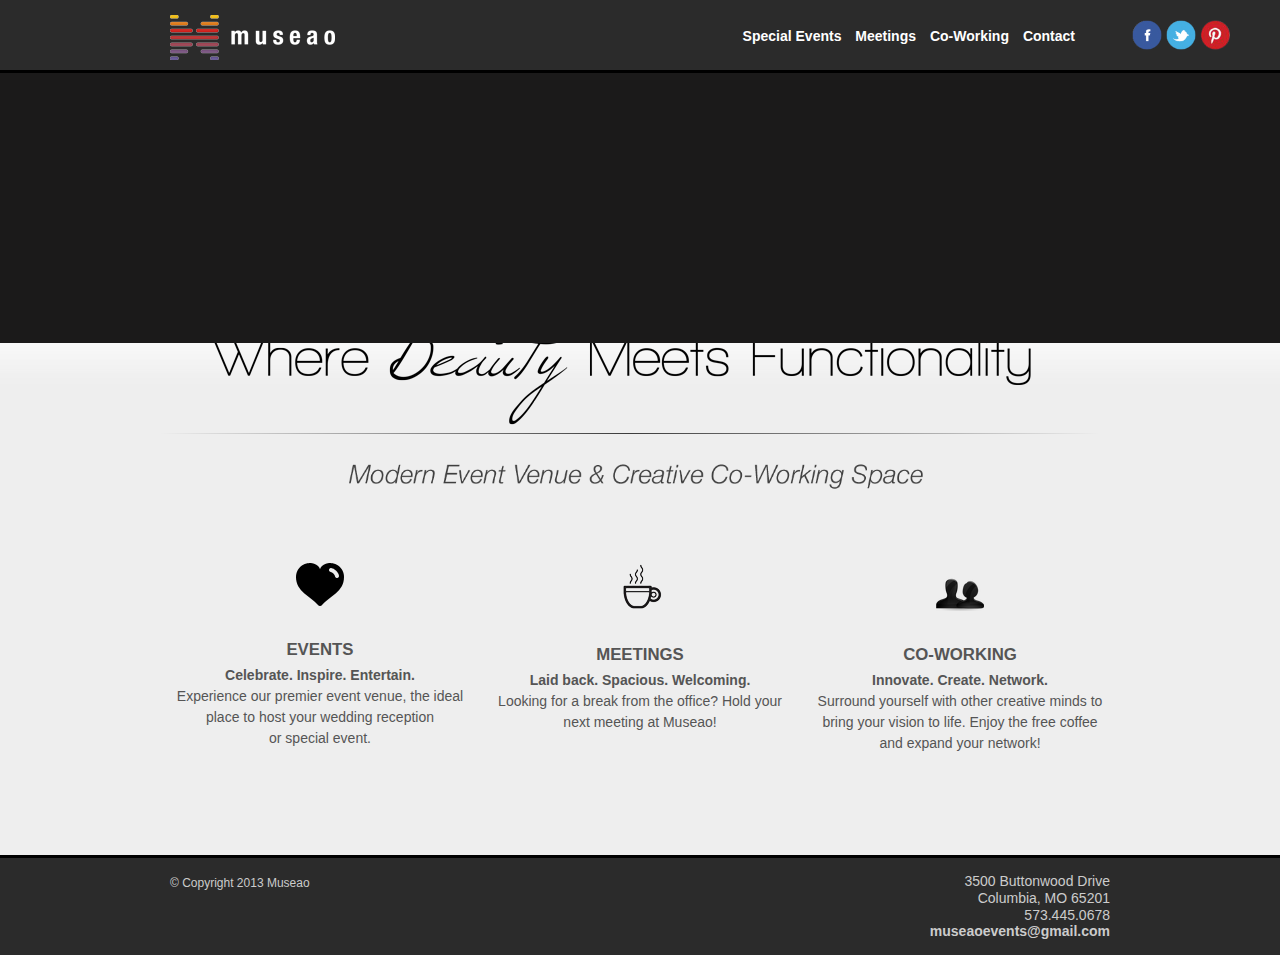
<file: index.html>
<!DOCTYPE html PUBLIC "-//W3C//DTD XHTML 1.0 Strict//EN" "http://www.w3.org/TR/xhtml1/DTD/xhtml1-strict.dtd">
<html xmlns="http://www.w3.org/1999/xhtml">
<head>
<meta http-equiv="Content-Type" content="text/html; charset=UTF-8" />
<meta content='width=device-width, initial-scale=1.0, maximum-scale=1.0, user-scalable=0' name='viewport'>

<title>Museao - Event Hosting - Columbia, MO - Creative Venue</title>
<meta name="description" content="With 30 ft. ceilings and 10,000 sq. ft. of glass, steel, and concrete, let this award winning building be the venue for your next event." />
<meta name="robots" content="noodp, noydir" />
<link href="assets/css/reset.css" rel="stylesheet" type="text/css" />
<link href="assets/css/960.css" rel="stylesheet" type="text/css" />
<link href="assets/css/main.css" rel="stylesheet" type="text/css" />
<link rel="icon" type="image/png" href="/images/museao-ico.png">
<script type="text/javascript" src="assets/js/jquery.js"></script>
<script type="text/javascript" src="assets/js/lightbox.js"></script>
<script type="text/javascript" src="assets/js/scroller.js"></script>
<script type="text/javascript" src="assets/js/usetypekit.js"></script>

<link href="assets/css/camera.css" rel="stylesheet" type="text/css" />
    <script type='text/javascript' src='assets/js/jquery.min.js'></script>
    <script type='text/javascript' src='assets/js/jquery.mobile.customized.min.js'></script>
    <script type='text/javascript' src='assets/js/jquery.easing.1.3.js'></script> 
    <script type='text/javascript' src='assets/js/camera.min.js'></script> 
    
<script type="text/javascript">try{Typekit.load();}catch(e){}</script>
<script type="text/javascript">

  var _gaq = _gaq || [];
  _gaq.push(['_setAccount', 'UA-20164022-4']);
  _gaq.push(['_trackPageview']);

  (function() {
    var ga = document.createElement('script'); ga.type = 'text/javascript'; ga.async = true;
    ga.src = ('https:' == document.location.protocol ? 'https://ssl' : 'http://www') + '.google-analytics.com/ga.js';
    var s = document.getElementsByTagName('script')[0]; s.parentNode.insertBefore(ga, s);
  })();

</script>

<script>
		jQuery(function(){
			
			jQuery('#camera_wrap').camera({
				height: '390px',
				navigationHover: true,
				thumbnails: false,
				pagination: true,
				fx: 'scrollHorz',
				time: 4000
			});


		});
</script>	
</head>

<body>
<div id="wrap">
	<div id="topbar">
	
		<div class="container_12 ">
		
			<div class="grid_6">
			
				<h1 class="museao logo"><a href="index.html">Museao</a></h1>
			
			</div><!-- end grid_6 -->
			
			<div class="grid_3">
			
				<!--<a href="location.php" class="button lightbox">Location</a>-->
			
			</div><!-- end grid_3 -->
			
			<div class="grid_3">
			
				<!--<a href="book.php" class="button lightbox">Plan Your Event</a>-->
			
			</div><!-- end grid_3 -->
			
			
			<div class="clear"></div>
		
		</div>
		<div class="navbar">
				<ul>
					<li><a href="special-events.html" class="smicon twitter">Special Events</a></li>
					<li><a href="meetings.html" class="smicon gplus">Meetings</a></li>
					<li><a href="co-working.html" class="smicon facebook">Co-Working</a></li>					
					<li><a href="contact.html" class="smicon rss">Contact</a></li>

					
					
				</ul>
			</div><!-- end of container_12 -->
		<div class="social_media">
				<ul>
					<li><a href="http://www.facebook.com/pages/Museao/209489849091624" class="smicon facebook" target="_blank"><img src="assets/imgs/colour/facebook.png"></a></li>
					<li><a href="https://twitter.com/Museao" class="smicon twitter" target="_blank"><img src="assets/imgs/colour/twitter.png"></a></li>
					<li><a href="http://pinterest.com/museao/" class="smicon gplus" target="_blank"><img src="assets/imgs/colour/pinterest.png"></a></li>
					
				</ul>
			</div>
	</div><!-- end of topbar -->
		<div id="seperator"></div>

	<div id="scroller">
	<div id="camera_wrap" class="camera_wrap">
	  <div data-src="images/museao_test.jpg"></div>
	  <div data-src="images/weddings_rotate1.jpg"></div>
	  <div data-src="images/home_rotate3.jpg"></div>
	  <div data-src="images/home_rotate4.jpg"></div>
	  <div data-src="images/home_rotate5.jpg"></div>

	</div>
	
	
	<!--
		<div class="container_12">
		
			<a href="images/img1.jpg" class="lightboxImg"><img src="images/img1_thumb.jpg" class="grid_4 scrollerImage" alt="Museao enables gorgeous natural lighting for any hosted event" /></a>
			
			<a href="images/img2.jpg" class="lightboxImg"><img src="images/img2_thumb.jpg" class="grid_4 scrollerImage" alt="Our cafe is large enough to seat about 30 guests!" /></a>
			
			<a href="images/img3.jpg" class="lightboxImg"><img src="images/img3_thumb.jpg" class="grid_4 scrollerImage" alt="The Museao Maze is the most diverse space available for rent in Columbia" /></a>
			
			<div class="clear"></div>
		
		</div><!-- end of container_12 -->
	
	</div><!-- end of scroller -->
	
	<div id="primary">
	
		<div class="container_12">
		
			<div class="grid_12">
			
				<div class="headerupper">
				</div>
				<hr class="style-two" />
				<div class="headerlower">
				</div>
			</div><!-- end of grid_12 -->
			
			<div class="clear"></div>
			
			<a href="special-events.html">			
			<div class="grid_4 push15">
			
				<img src="images/weddings.png" style="height: 43px;" alt="Museao's Maze is huge making it the perfect venue for large events" />
				
				<h2>Events</h2>
				
				<p><strong>Celebrate. Inspire. Entertain.</strong></p><p>
Experience our premier event venue, the ideal place to host your wedding reception<br> or special event.  </p>
			
			</div><!-- end grid_4 -->
			<a href="meetings.html">
			<div class="grid_4 push15">
			
				<img src="images/mug.png" alt="Our cafe sits 30 guests in an unforgettable venue." />
				
				<h2>Meetings</h2>
				
				<p><strong>Laid back. Spacious. Welcoming.</strong></p><p> Looking for a break from the office?  Hold your next meeting at Museao! </p>
			
			</div><!-- end grid_4 -->
			<a href="co-working.html">
			<div class="grid_4 push15">
			
				<img src="images/co-working.png" alt="Museao's exterior is just as inspiring as indoors!" />
				
				<h2>Co-Working</h2>
				
				<p><strong>Innovate. Create. Network. </strong></p><p>Surround yourself with other creative minds to bring your vision to life.  Enjoy the free coffee and expand your network!</p>
			
			</div><!-- end grid_4 -->
			</a>
			
			</a>
		
			</a>
			<div class="clear"></div>
			
			<div class="grid_4">


			</div><!-- end grid_4 -->
			
			<div class="grid_4">


			</div><!-- end grid_4 -->
			
			<div class="grid_4">


			</div><!-- end grid_4 -->
			
			<div class="clear"></div>
		
		</div><!-- end of container_12 -->
	
	</div><!-- end of primary -->
	</div>
	<div id="seperator"></div>
	<div id="footer">
	
		<div class="container_12">
		
			<div class="grid_8">
							<p style="font-size: 12px;">
				&copy; Copyright 2013 Museao
				</p>
			</div><!-- end grid_8 -->
			
			<div class="grid_4">
			
				3500 Buttonwood Drive<br />
				Columbia, MO 65201<br />
				573.445.0678<br />
					<a href="mailto:museaoevents@gmail.com">museaoevents@gmail.com</a><br/>
		
			</div><!-- end grid_4 -->
			
			<div class="clear"></div>
		
		</div><!-- end container_12 -->
	
	</div><!-- end of footer -->
	
		<div id="overlay">
		
			<div class="content"></div>
		
		</div><!-- end of overlay -->

</body>
</html>
</file>
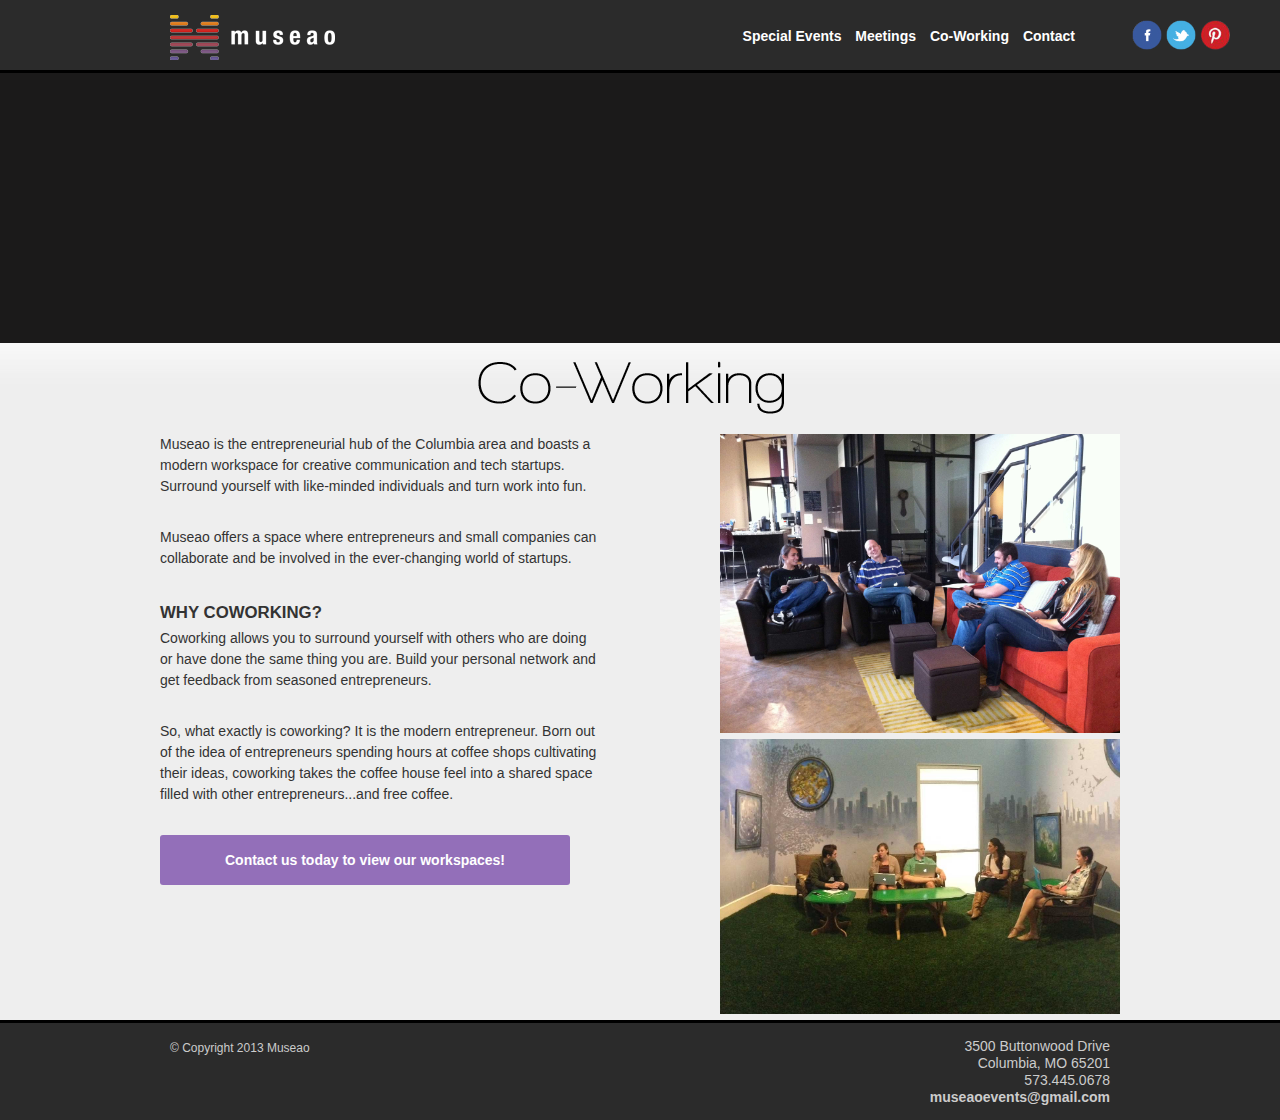
<file: co-working.html>
<!DOCTYPE html PUBLIC "-//W3C//DTD XHTML 1.0 Strict//EN" "http://www.w3.org/TR/xhtml1/DTD/xhtml1-strict.dtd">
<html xmlns="http://www.w3.org/1999/xhtml">
<head>
<meta http-equiv="Content-Type" content="text/html; charset=UTF-8" />
<meta content='width=device-width, initial-scale=1.0, maximum-scale=1.0, user-scalable=0' name='viewport'>
<title>Museao - Event Hosting - Columbia, MO - Co-Working</title>
<meta name="description" content="With 30 ft. ceilings and 10,000 sq. ft. of glass, steel, and concrete, let this award winning building be the venue for your next event." />
<meta name="robots" content="noodp, noydir" />
<link rel="icon" type="image/png" href="/images/museao-ico.png">

<link href="assets/css/reset.css" rel="stylesheet" type="text/css" />
<link href="assets/css/960.css" rel="stylesheet" type="text/css" />
<link href="assets/css/main.css" rel="stylesheet" type="text/css" />
<link href="assets/css/camera.css" rel="stylesheet" type="text/css" />
<link href='http://fonts.googleapis.com/css?family=Raleway+Dots' rel='stylesheet' type='text/css'>
<link rel="stylesheet" href="assets/css/lightbox2.css" type="text/css" media="screen" />
<script src="assets/js/jquery-1.7.2.min.js"></script>
<script type="text/javascript" src="assets/js/scroller.js"></script>
<!--<script type="text/javascript" src="http://use.typekit.com/ndp1mfg.js"></script>-->
<script type="text/javascript" src="assets/js/usetypekit.js"></script>
<script type='text/javascript' src='assets/js/jquery.min.js'></script>
<script type='text/javascript' src='assets/js/jquery.mobile.customized.min.js'></script>
<script type='text/javascript' src='assets/js/jquery.easing.1.3.js'></script> 
<script type='text/javascript' src='assets/js/camera.min.js'></script>     
<script src="assets/js/lightbox2.js"></script>
<script type="text/javascript">try{Typekit.load();}catch(e){}</script>
<script type="text/javascript">

  var _gaq = _gaq || [];
  _gaq.push(['_setAccount', 'UA-20164022-4']);
  _gaq.push(['_trackPageview']);

  (function() {
    var ga = document.createElement('script'); ga.type = 'text/javascript'; ga.async = true;
    ga.src = ('https:' == document.location.protocol ? 'https://ssl' : 'http://www') + '.google-analytics.com/ga.js';
    var s = document.getElementsByTagName('script')[0]; s.parentNode.insertBefore(ga, s);
  })();

</script>

<script>
		/* Starts Camera Slider */
		jQuery(function(){
			jQuery('#camera_wrap').camera({
				height: '270px',
				navigationHover: true,
				thumbnails: false,
				pagination: true,
				fx: 'scrollHorz',
				time: 4000
			});
		});
</script>	
</head>
<body>
<div id="wrap">

	<div id="topbar">
	
		<div class="container_12">
		
			<div class="grid_6">
			
				<h1 class="museao"><a href="index.html">Museao</a></h1>
			
			</div><!-- end grid_6 -->
			
			<div class="grid_3">
			
				<!--<a href="location.php" class="button lightbox">Location</a>-->
			
			</div><!-- end grid_3 -->
			
			<div class="grid_3">
			
				<!--<a href="book.php" class="button lightbox">Plan Your Event</a>-->
			
			</div><!-- end grid_3 -->
			
			
			<div class="clear"></div>
		
		</div>
		<div class="navbar">
				<ul>
					<li><a href="special-events.html" class="smicon twitter">Special Events</a></li>
					<li><a href="meetings.html" class="smicon gplus">Meetings</a></li>
					<li><a href="co-working.html" class="smicon facebook">Co-Working</a></li>					
					<li><a href="contact.html" class="smicon rss">Contact</a></li>
				</ul>
			</div><!-- end of container_12 -->
		<div class="social_media">
				<ul>
					<li><a href="http://www.facebook.com/pages/Museao/209489849091624" class="smicon facebook" target="_blank"><img src="assets/imgs/colour/facebook.png"></a></li>
					<li><a target="_blank" href="https://twitter.com/Museao" class="smicon twitter" target="_blank"><img src="assets/imgs/colour/twitter.png"></a></li>
					<li><a href="http://pinterest.com/museao/" class="smicon gplus" target="_blank"><img src="assets/imgs/colour/pinterest.png"></a></li>
				</ul>
		</div>
	</div><!-- end of topbar -->
	<div id="seperator"></div>

	<div id="scroller">
		<div id="camera_wrap" class="camera_wrap">
		  <div data-src="images/cow_rotate1.jpg"></div>
		  <div data-src="images/cow_rotate2.jpg"></div>
		  <div data-src="images/cow_rotate3.jpg"></div>
		  <div data-src="images/cow_rotate4.jpg"></div>
		  <div data-src="images/cow_rotate5.jpg"></div>
	</div>
	
	</div><!-- end of scroller -->
	
	<div id="primary">
	
		<div class="container_12 co">
		
			<h1 style="font-family: 'Raleway Dots', cursive;" id="title" class="cow"></h1>
			<div id="content_side">
				<p>
				Museao is the entrepreneurial hub of the Columbia area and boasts a modern workspace for creative communication and tech startups.  Surround yourself with like-minded individuals and turn work into fun.
				</p><p>
				Museao offers a space where entrepreneurs and small companies can collaborate and be involved in the ever-changing world of startups.  
				</p>
				<h2>
				Why Coworking?
				</h2><p>
				Coworking allows you to surround yourself with others who are doing or have done the same thing you are.  Build your personal network and get feedback from seasoned entrepreneurs.
				</p>
				<p>
				So, what exactly is coworking?  It is the modern entrepreneur.  Born out of the idea of entrepreneurs spending hours at coffee shops cultivating their ideas, coworking takes the coffee house feel into a shared space filled with other entrepreneurs...and free coffee.  			</p>
				<p> <a href="contact.html" class="contact_button">Contact us today to view our workspaces!</a> </p>
			</div>
		
			<div id="pictures_side">
				<a href="images/cow_stag1.jpg" rel="lightbox[cow_stag]"><img src="images/cow_stag1.jpg"></a>
				<a href="images/cow_stag2.jpg" rel="lightbox[cow_stag]"><img src="images/cow_stag2.jpg"></a>
			</div>
	</div><!-- end of container_12 -->
	
	</div><!-- end of primary -->
</div>
	<div id="seperator" style="clear: both"></div>
	<div id="footer">
	
		<div class="container_12">
		
			<div class="grid_8">
				<p style="font-size: 12px;">
			&copy; Copyright 2013 Museao
				</p>
			</div><!-- end grid_8 -->
			
			<div class="grid_4">
			
					3500 Buttonwood Drive<br />
				Columbia, MO 65201<br />
				573.445.0678<br />
				<a href="mailto:museaoevents@gmail.com">museaoevents@gmail.com</a><br/>
			
			</div><!-- end grid_4 -->
			
			<div class="clear"></div>
		
		</div><!-- end container_12 -->
	
	</div><!-- end of footer -->
	
		
		<div id="overlay">
		
			<div class="content"></div>
		
		</div><!-- end of overlay -->

</body>
</html>
</file>
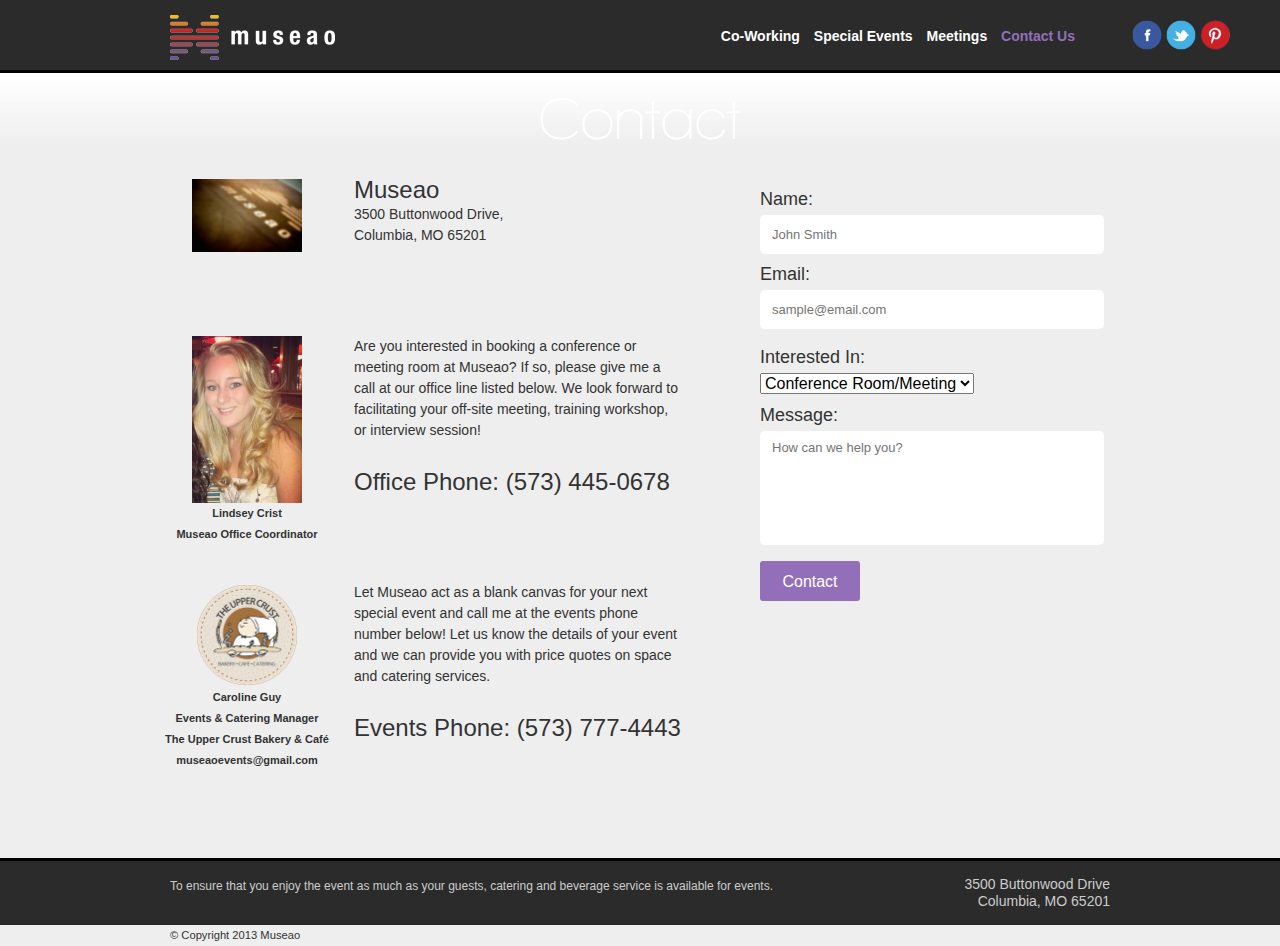
<file: contact-us.html>
<!DOCTYPE html PUBLIC "-//W3C//DTD XHTML 1.0 Strict//EN" "http://www.w3.org/TR/xhtml1/DTD/xhtml1-strict.dtd">
<html xmlns="http://www.w3.org/1999/xhtml">
<head>
<meta http-equiv="Content-Type" content="text/html; charset=UTF-8" />
<title>Museao - Event Hosting - Columbia, MO - Contact Us</title>
<meta name="description" content="With 30 ft. ceilings and 10,000 sq. ft. of glass, steel, and concrete, let this award winning building be the venue for your next event." />
<meta name="robots" content="noodp, noydir" />
<link rel="icon" type="image/png" href="/images/museao-ico.png">

<link href="assets/css/reset.css" rel="stylesheet" type="text/css" />
<link href="assets/css/960.css" rel="stylesheet" type="text/css" />
<link href="assets/css/main.css" rel="stylesheet" type="text/css" />
<link href='http://fonts.googleapis.com/css?family=Raleway+Dots' rel='stylesheet' type='text/css'>
<link rel="stylesheet" href="assets/css/lightbox2.css" type="text/css" media="screen" />
<script src="assets/js/jquery-1.7.2.min.js"></script>

<script type="text/javascript" src="assets/js/scroller.js"></script>
<!--<script type="text/javascript" src="http://use.typekit.com/ndp1mfg.js"></script>-->
<script type="text/javascript" src="assets/js/usetypekit.js"></script>

<link href="assets/css/camera.css" rel="stylesheet" type="text/css" />
    <script type='text/javascript' src='assets/js/jquery.js'></script>
    <script type='text/javascript' src='assets/js/jquery.validate.min.js'></script>

    <script type='text/javascript' src='assets/js/jquery.mobile.customized.min.js'></script>
    <script type='text/javascript' src='assets/js/jquery.easing.1.3.js'></script> 
    <script type='text/javascript' src='assets/js/camera.min.js'></script> 
    
    
   <script src="assets/js/lightbox2.js"></script>
 
<script type="text/javascript">try{Typekit.load();}catch(e){}</script>
<script type="text/javascript">

  var _gaq = _gaq || [];
  _gaq.push(['_setAccount', 'UA-20164022-4']);
  _gaq.push(['_trackPageview']);

  (function() {
    var ga = document.createElement('script'); ga.type = 'text/javascript'; ga.async = true;
    ga.src = ('https:' == document.location.protocol ? 'https://ssl' : 'http://www') + '.google-analytics.com/ga.js';
    var s = document.getElementsByTagName('script')[0]; s.parentNode.insertBefore(ga, s);
  })();

</script>


</head>
<body>

	<div id="topbar">
	
		<div class="container_12">
		
			<div class="grid_6">
			
				<h1 class="museao"><a href="index.html">Museao</a></h1>
			
			</div><!-- end grid_6 -->
			
			<div class="grid_3">
			
				<!--<a href="location.php" class="button lightbox">Location</a>-->
			
			</div><!-- end grid_3 -->
			
			<div class="grid_3">
			
				<!--<a href="book.php" class="button lightbox">Plan Your Event</a>-->
			
			</div><!-- end grid_3 -->
			
			
			<div class="clear"></div>
		
		</div>
		<div class="navbar">
				<ul>
					<li><a href="co-working.html" class="smicon facebook">Co-Working</a></li>
					<li><a href="special-events.html" class="smicon twitter">Special Events</a></li>
					<li><a href="meetings.html" class="smicon gplus">Meetings</a></li>
					<li><a href="contact-us.html" class="smicon rss" style="color: #936FB9">Contact Us</a></li>

					
					
				</ul>
			</div><!-- end of container_12 -->
		<div class="social_media">
				<ul>
					<li><a href="http://www.facebook.com/pages/Museao/209489849091624" class="smicon facebook" target="_blank"><img src="assets/imgs/colour/facebook.png"></a></li>
					<li><a href="https://twitter.com/Museao" class="smicon twitter" target="_blank"><img src="assets/imgs/colour/twitter.png"></a></li>
					<li><a href="http://pinterest.com/museao/" class="smicon gplus" target="_blank"><img src="assets/imgs/colour/pinterest.png"></a></li>
					
				</ul>
			</div>
	</div><!-- end of topbar -->
		<div id="seperator"></div>


	
	
	

	
	</div><!-- end of scroller -->
	
	<div id="primary">
	
		<div class="container_12 co">
		
			<h1 style="font-family: 'Raleway Dots', cursive;" id="title" class="contact"></h1>
			<div id="content_side" class="contact_us">
			
				<div class="staff_picture">
					<img src="images/contact-us-museao.jpg">
				</div>
				<div class="blurb">
					<p class="address contact_us"><span style="font-size: 24px;">Museao</span> </br>3500 Buttonwood Drive, </br>Columbia, MO 65201</p>			
				</div>
				<div class="staff_picture">
					<img class="lindsey" src="images/lc.jpg">
					<p style="font-weight: bold">
					Lindsey Crist</br>
					Museao Office Coordinator 
					</p>
				</div>
				<div class="blurb">
					<p>
					Are you interested in booking a conference or meeting room at Museao?  If so, please give me a call at our office line listed below.  We look forward to facilitating your off-site meeting, training workshop, or interview session! 
					</p>
					<p class="phone_number">
					Office Phone:  (573) 445-0678
				</div>
				<div class="staff_picture">
					<img class="" src="images/Upper_Crust_Logo_new.png">
					<p style="font-weight: bold">
					Caroline Guy</br>
					Events & Catering Manager</br>
					The Upper Crust Bakery & Café </br>
					museaoevents@gmail.com </br>
					</p>
				</div>
				<div class="blurb">
					<p>
						Let Museao act as a blank canvas for your next special event and call me at the events phone number below!  Let us know the details of your event and we can provide you with price quotes on space and catering services.
					</p>
					<p class="phone_number">
					Events Phone:  (573) 777-4443 </div>
					<!--<a href="/contact-us.html" class="contact_button">Contact us today to reserve your space!</a>-->
					</p>
				</div>
		
			<div id="pictures_side">
			
				<form id="contact_form" action="" method="POST">
					<div class="field">
						<label>Name:</label>
						<input id="name" name="name" type="text" class="input" placeholder="John Smith">
					</div>
					<div class="field">
						<label>Email:</label>
						<input id="email" name="email" type="email" class="input" placeholder="sample@email.com">
					</div>
					
					<div class="field">
						<label>Interested In:</label>
						<select id="interest" name="interest">
							<option selected="selected">Conference Room/Meeting</option>
							<option>Special Event</option>
							<option>Other</option>
						</select>
					</div>
					<div class="field">
						<label>Message:</label>
						<textarea id="message" name="message" class="input" placeholder="How can we help you?"></textarea>
					</div>
					<div class="field">
						<button class="contact_button">Contact</button>
					</div>
					<div id="error"></div>
				</form>
			
			
			<!--
				<iframe width="425" height="350" frameborder="0" scrolling="no" marginheight="0" marginwidth="0" src="https://maps.google.com/maps?f=q&amp;source=s_q&amp;hl=en&amp;geocode=&amp;q=Museao,+3500+Buttonwood+Drive,+Columbia,+MO&amp;aq=0&amp;oq=Museao+3500+Buttonwood+Driv&amp;sll=38.914478,-92.331076&amp;sspn=0.042608,0.090895&amp;ie=UTF8&amp;hq=Museao,&amp;hnear=3500+Buttonwood+Dr,+Columbia,+Missouri+65201&amp;t=m&amp;ll=38.913421,-92.33089&amp;spn=0.006295,0.006295&amp;output=embed"></iframe><br /><small><a href="https://maps.google.com/maps?f=q&amp;source=embed&amp;hl=en&amp;geocode=&amp;q=Museao,+3500+Buttonwood+Drive,+Columbia,+MO&amp;aq=0&amp;oq=Museao+3500+Buttonwood+Driv&amp;sll=38.914478,-92.331076&amp;sspn=0.042608,0.090895&amp;ie=UTF8&amp;hq=Museao,&amp;hnear=3500+Buttonwood+Dr,+Columbia,+Missouri+65201&amp;t=m&amp;ll=38.913421,-92.33089&amp;spn=0.006295,0.006295" style="color:#555555;text-align:left">View Larger Map</a></small>
				
				-->
			</div>
	</div><!-- end of container_12 -->
	
	</div><!-- end of primary -->
	<div id="seperator" style="clear: both"></div>
	<div id="footer">
	
		<div class="container_12">
		
			<div class="grid_8">
				<p style="font-size: 12px;">
				To ensure that you enjoy the event as much as your guests, catering and beverage service is available for events.
				</p>
			</div><!-- end grid_8 -->
			
			<div class="grid_4">
			
				3500 Buttonwood Drive<br />
				Columbia, MO 65201<br />
			
			</div><!-- end grid_4 -->
			
			<div class="clear"></div>
		
		</div><!-- end container_12 -->
	
	</div><!-- end of footer -->
	
	<div id="postFooter" class="container_12">
	
		<div class="grid_8">
		
			&copy; Copyright 2013 Museao
		
		</div><!-- end grid_8 -->
		
		<div class="grid_4">
		
			<!-- Facebook / Twitter / <a href="#" class="scroll">Scroll</a> -->
		
		</div><!-- end grid_4 -->
		
		<div class="clear"></div>
	
	</div><!-- end #postFooter -->
	
		<div id="overlay">
		
			<div class="content"></div>
		
		</div><!-- end of overlay -->



<script type='text/javascript'>


$("#contact_form").validate({
    rules: {
        name: {
            required: true,
        },
        email: {
            required: true,
            email: true,
        }

    },
    submitHandler: function (form) {

        $("#error").empty();
         $("#error").hide();
       
        var name = $('#name').val();
        var email = $('#email').val();
        var interest = $('#interest').val();
        var message = $('#message').val();



        var data = {
            name: name,
            email: email,
            interest: interest,
            message: message

        };
         ///ajax here::::
        $.ajax({
            type: "POST",
            url: "mail.php",
            data: data,
            success: function (res) {
                if (res == true) {
					$('#name').val('');
					$('#email').val('');
					$('#message').val('');
					
                     $("#error").append('Thanks! We will get back to you shortly.').fadeIn().delay(2000).fadeOut();


                } else {
                	
                    $("#error").append(res).fadeIn().delay(2000).fadeOut();
                }

            }
        });
    }
});

</script>

</body>
</html>
</file>
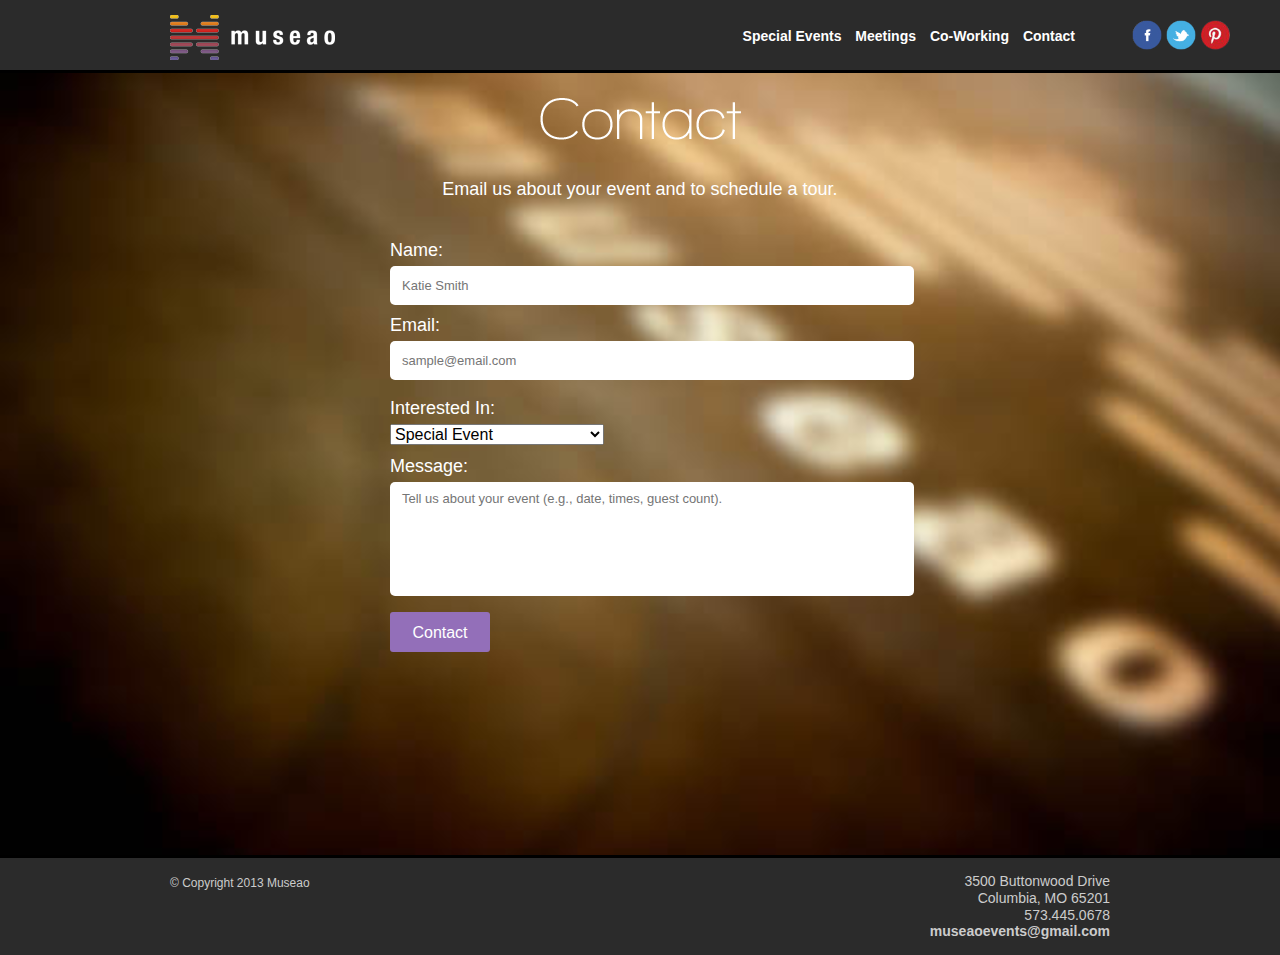
<file: contact.html>
<!DOCTYPE html PUBLIC "-//W3C//DTD XHTML 1.0 Strict//EN" "http://www.w3.org/TR/xhtml1/DTD/xhtml1-strict.dtd">
<html xmlns="http://www.w3.org/1999/xhtml">
<head>
<meta http-equiv="Content-Type" content="text/html; charset=UTF-8" />
<meta content='width=device-width, initial-scale=1.0, maximum-scale=1.0, user-scalable=0' name='viewport'>
<title>Museao - Event Hosting - Columbia, MO - Contact</title>
<meta name="description" content="With 30 ft. ceilings and 10,000 sq. ft. of glass, steel, and concrete, let this award winning building be the venue for your next event." />
<meta name="robots" content="noodp, noydir" />
<link rel="icon" type="image/png" href="/images/museao-ico.png">

<link href="assets/css/reset.css" rel="stylesheet" type="text/css" />
<link href="assets/css/960.css" rel="stylesheet" type="text/css" />
<link href="assets/css/main.css" rel="stylesheet" type="text/css" />
<link href='http://fonts.googleapis.com/css?family=Raleway+Dots' rel='stylesheet' type='text/css'>
<link rel="stylesheet" href="assets/css/lightbox2.css" type="text/css" media="screen" />
<script src="assets/js/jquery-1.7.2.min.js"></script>

<script type="text/javascript" src="assets/js/scroller.js"></script>
<!--<script type="text/javascript" src="http://use.typekit.com/ndp1mfg.js"></script>-->
<script type="text/javascript" src="assets/js/usetypekit.js"></script>

<link href="assets/css/camera.css" rel="stylesheet" type="text/css" />
    <script type='text/javascript' src='assets/js/jquery.js'></script>
    <script type='text/javascript' src='assets/js/jquery.validate.min.js'></script>

    <script type='text/javascript' src='assets/js/jquery.mobile.customized.min.js'></script>
    <script type='text/javascript' src='assets/js/jquery.easing.1.3.js'></script> 
    <script type='text/javascript' src='assets/js/camera.min.js'></script> 
    
    
   <script src="assets/js/lightbox2.js"></script>
 
<script type="text/javascript">try{Typekit.load();}catch(e){}</script>
<script type="text/javascript">

  var _gaq = _gaq || [];
  _gaq.push(['_setAccount', 'UA-20164022-4']);
  _gaq.push(['_trackPageview']);

  (function() {
    var ga = document.createElement('script'); ga.type = 'text/javascript'; ga.async = true;
    ga.src = ('https:' == document.location.protocol ? 'https://ssl' : 'http://www') + '.google-analytics.com/ga.js';
    var s = document.getElementsByTagName('script')[0]; s.parentNode.insertBefore(ga, s);
  })();

</script>


</head>
<body id="contact-us-body">
  <div id="wrap">
	<div id="topbar">
	
		<div class="container_12">
		
			<div class="grid_6">
			
				<h1 class="museao"><a href="index.html">Museao</a></h1>
			
			</div><!-- end grid_6 -->
			
			<div class="grid_3">
			
				<!--<a href="location.php" class="button lightbox">Location</a>-->
			
			</div><!-- end grid_3 -->
			
			<div class="grid_3">
			
				<!--<a href="book.php" class="button lightbox">Plan Your Event</a>-->
			
			</div><!-- end grid_3 -->
			
			
			<div class="clear"></div>
		
		</div>
		<div class="navbar">
				<ul>
					<li><a href="special-events.html" class="smicon twitter">Special Events</a></li>
					<li><a href="meetings.html" class="smicon gplus">Meetings</a></li>
					<li><a href="co-working.html" class="smicon facebook">Co-Working</a></li>					
					<li><a href="contact.html" class="smicon rss">Contact</a></li>

					
					
				</ul>
		</div>
		<div class="social_media">
				<ul>
					<li><a href="http://www.facebook.com/pages/Museao/209489849091624" class="smicon facebook" target="_blank"><img src="assets/imgs/colour/facebook.png"></a></li>
					<li><a href="https://twitter.com/Museao" class="smicon twitter" target="_blank"><img src="assets/imgs/colour/twitter.png"></a></li>
					<li><a href="http://pinterest.com/museao/" class="smicon gplus" target="_blank"><img src="assets/imgs/colour/pinterest.png"></a></li>
					
				</ul>
			</div>
	</div><!-- end of topbar -->
		<div id="seperator"></div>


	
	
	

	
	
	<div id="primary">
	
		<div class="container_12 co">
		
			<h1 style="font-family: 'Raleway Dots', cursive;" id="title" class="contact"></h1>
			<div id="form_wrapper" class="contact_us">
				<form id="contact_form" action="" method="POST">
							<p id="contact-leading">Email us about your event and to schedule a tour.</p>

					<div class="field">
						<label>Name:</label>
						<input id="name" name="name" type="text" class="input" placeholder="Katie Smith">
					</div>
					<div class="field">
						<label>Email:</label>
						<input id="email" name="email" type="email" class="input" placeholder="sample@email.com">
					</div>
					
					<div class="field">
						<label>Interested In:</label>
						<select id="interest" name="interest">
							<option selected="selected">Special Event</option>
 							<option >Conference Room/Meeting</option>
							<option>Other</option>
						</select>
					</div>
					<div class="field">
						<label>Message:</label>
						<textarea id="message" name="message" class="input" placeholder="Tell us about your event (e.g., date, times, guest count)."></textarea>
					</div>
					<div class="field">
						<button class="contact_button">Contact</button>
					</div>
					<div id="error"></div>
				</form>

			</div>
		
			<div id="pictures_side">
			
							
			
			<!--
				<iframe width="425" height="350" frameborder="0" scrolling="no" marginheight="0" marginwidth="0" src="https://maps.google.com/maps?f=q&amp;source=s_q&amp;hl=en&amp;geocode=&amp;q=Museao,+3500+Buttonwood+Drive,+Columbia,+MO&amp;aq=0&amp;oq=Museao+3500+Buttonwood+Driv&amp;sll=38.914478,-92.331076&amp;sspn=0.042608,0.090895&amp;ie=UTF8&amp;hq=Museao,&amp;hnear=3500+Buttonwood+Dr,+Columbia,+Missouri+65201&amp;t=m&amp;ll=38.913421,-92.33089&amp;spn=0.006295,0.006295&amp;output=embed"></iframe><br /><small><a href="https://maps.google.com/maps?f=q&amp;source=embed&amp;hl=en&amp;geocode=&amp;q=Museao,+3500+Buttonwood+Drive,+Columbia,+MO&amp;aq=0&amp;oq=Museao+3500+Buttonwood+Driv&amp;sll=38.914478,-92.331076&amp;sspn=0.042608,0.090895&amp;ie=UTF8&amp;hq=Museao,&amp;hnear=3500+Buttonwood+Dr,+Columbia,+Missouri+65201&amp;t=m&amp;ll=38.913421,-92.33089&amp;spn=0.006295,0.006295" style="color:#555555;text-align:left">View Larger Map</a></small>
				
				-->
			</div>
	</div><!-- end of container_12 -->
	
	</div><!-- end of primary -->
	</div>

	<div id="seperator" style="clear: both"></div>
	<div id="footer">
	
		<div class="container_12">
		
			<div class="grid_8">
				<p style="font-size: 12px;">
			&copy; Copyright 2013 Museao
				</p>
			</div><!-- end grid_8 -->
			
			<div class="grid_4">
			
					3500 Buttonwood Drive<br />
				Columbia, MO 65201<br />
				573.445.0678<br />
				<a href="mailto:museaoevents@gmail.com">museaoevents@gmail.com</a><br/>
			
			</div><!-- end grid_4 -->
			
			<div class="clear"></div>
		
		</div><!-- end container_12 -->
	
	</div><!-- end of footer -->
	
		<div id="overlay">
		
			<div class="content"></div>
		
		</div><!-- end of overlay -->



<script type='text/javascript'>


$("#contact_form").validate({
    rules: {
        name: {
            required: true,
        },
        email: {
            required: true,
            email: true,
        }

    },
    submitHandler: function (form) {

        $("#error").empty();
         $("#error").hide();
       
        var name = $('#name').val();
        var email = $('#email').val();
        var interest = $('#interest').val();
        var message = $('#message').val();



        var data = {
            name: name,
            email: email,
            interest: interest,
            message: message

        };
         ///ajax here::::
        $.ajax({
            type: "POST",
            url: "mail.php",
            data: data,
            success: function (res) {
                if (res == true) {
					$('#name').val('');
					$('#email').val('');
					$('#message').val('');
					
                     $("#error").append('Thanks! We will get back to you shortly.').fadeIn().delay(2000).fadeOut();


                } else {
                	
                    $("#error").append(res).fadeIn().delay(2000).fadeOut();
                }

            }
        });
    }
});

</script>

</body>
</html>
</file>
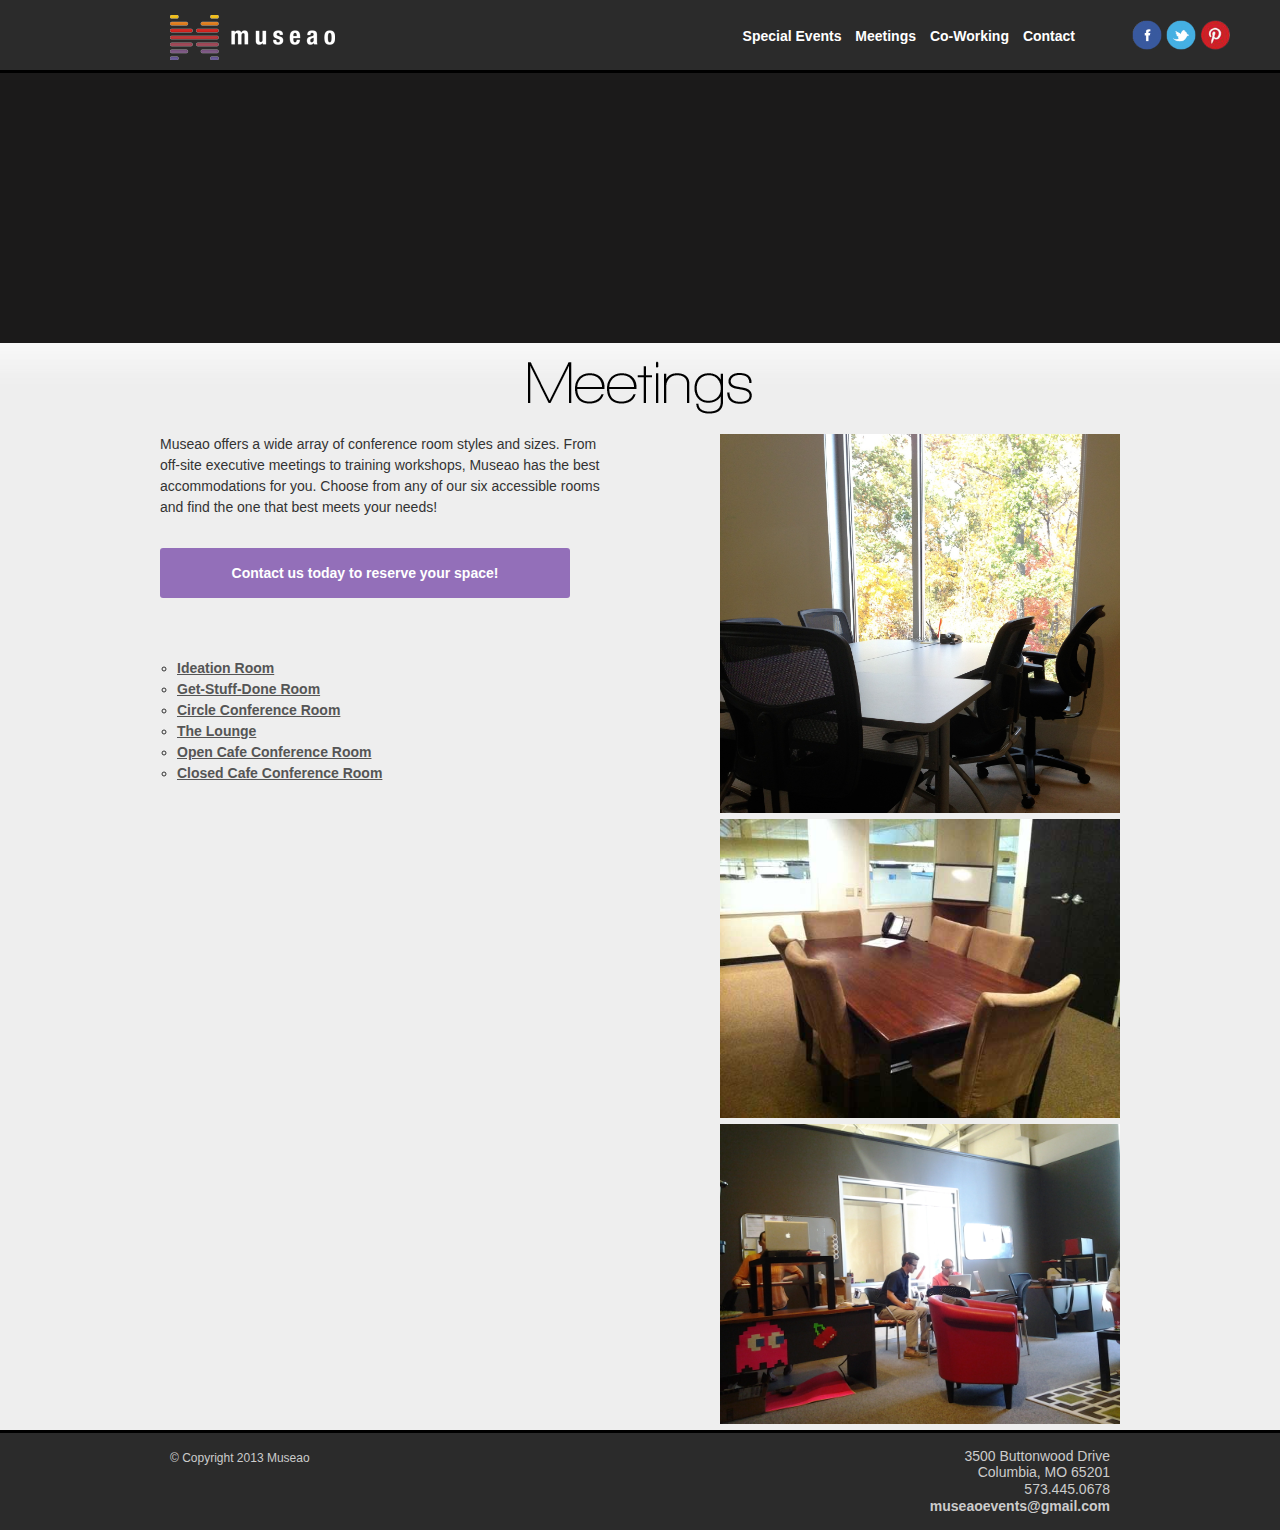
<file: meetings.html>
<!DOCTYPE html PUBLIC "-//W3C//DTD XHTML 1.0 Strict//EN" "http://www.w3.org/TR/xhtml1/DTD/xhtml1-strict.dtd">
<html xmlns="http://www.w3.org/1999/xhtml">
<head>
<meta http-equiv="Content-Type" content="text/html; charset=UTF-8" />
<meta content='width=device-width, initial-scale=1.0, maximum-scale=1.0, user-scalable=0' name='viewport'>
<title>Museao - Event Hosting - Columbia, MO - Meetings</title>
<meta name="description" content="With 30 ft. ceilings and 10,000 sq. ft. of glass, steel, and concrete, let this award winning building be the venue for your next event." />
<meta name="robots" content="noodp, noydir" />
<link rel="icon" type="image/png" href="/images/museao-ico.png">

<link href="assets/css/reset.css" rel="stylesheet" type="text/css" />
<link href="assets/css/960.css" rel="stylesheet" type="text/css" />
<link href="assets/css/main.css" rel="stylesheet" type="text/css" />
<link href='http://fonts.googleapis.com/css?family=Raleway+Dots' rel='stylesheet' type='text/css'>
<link rel="stylesheet" href="assets/css/lightbox2.css" type="text/css" media="screen" />
<script src="assets/js/jquery-1.7.2.min.js"></script>

<script type="text/javascript" src="assets/js/scroller.js"></script>
<!--<script type="text/javascript" src="http://use.typekit.com/ndp1mfg.js"></script>-->
<script type="text/javascript" src="assets/js/usetypekit.js"></script>

<link href="assets/css/camera.css" rel="stylesheet" type="text/css" />
    <script type='text/javascript' src='assets/js/jquery.min.js'></script>
    <script type='text/javascript' src='assets/js/jquery.mobile.customized.min.js'></script>
    <script type='text/javascript' src='assets/js/jquery.easing.1.3.js'></script> 
    <script type='text/javascript' src='assets/js/camera.min.js'></script> 
    
    
   <script src="assets/js/lightbox2.js"></script>
 
<script type="text/javascript">try{Typekit.load();}catch(e){}</script>
<script type="text/javascript">

  var _gaq = _gaq || [];
  _gaq.push(['_setAccount', 'UA-20164022-4']);
  _gaq.push(['_trackPageview']);

  (function() {
    var ga = document.createElement('script'); ga.type = 'text/javascript'; ga.async = true;
    ga.src = ('https:' == document.location.protocol ? 'https://ssl' : 'http://www') + '.google-analytics.com/ga.js';
    var s = document.getElementsByTagName('script')[0]; s.parentNode.insertBefore(ga, s);
  })();

</script>

<script>
		jQuery(function(){
			
			jQuery('#camera_wrap').camera({
				height: '270px',
				navigationHover: true,
				thumbnails: false,
				pagination: true,
				fx: 'scrollHorz', 
				time: 4000

			});


		});
</script>	
</head>
<body>
<div id="wrap">
	<div id="topbar">
	
		<div class="container_12">
		
			<div class="grid_6">
			
				<h1 class="museao"><a href="index.html">Museao</a></h1>
			
			</div><!-- end grid_6 -->
			
			<div class="grid_3">
			
				<!--<a href="location.php" class="button lightbox">Location</a>-->
			
			</div><!-- end grid_3 -->
			
			<div class="grid_3">
			
				<!--<a href="book.php" class="button lightbox">Plan Your Event</a>-->
			
			</div><!-- end grid_3 -->
			
			
			<div class="clear"></div>
		
		</div>
		<div class="navbar">
				<ul>
					<li><a href="special-events.html" class="smicon twitter">Special Events</a></li>
					<li><a href="meetings.html" class="smicon gplus">Meetings</a></li>
					<li><a href="co-working.html" class="smicon facebook">Co-Working</a></li>					
					<li><a href="contact.html" class="smicon rss">Contact</a></li>
				</ul>
			</div><!-- end of container_12 -->
			<div class="social_media">
				<ul>
					<li><a href="http://www.facebook.com/pages/Museao/209489849091624" class="smicon facebook" target="_blank"><img src="assets/imgs/colour/facebook.png"></a></li>
					<li><a href="https://twitter.com/Museao" class="smicon twitter" target="_blank"><img src="assets/imgs/colour/twitter.png"></a></li>
					<li><a href="http://pinterest.com/museao/" class="smicon gplus" target="_blank"><img src="assets/imgs/colour/pinterest.png"></a></li>
				</ul>
			</div>
	</div><!-- end of topbar -->
	<div id="seperator">
	</div>
	<div id="scroller">
		<div id="camera_wrap" class="camera_wrap">
		  <div data-src="images/meetings_rotate1.jpg"></div>
		  <div data-src="images/meetings_rotate2.jpg"></div>
		  <div data-src="images/Get Stuff Done Room_Link.jpg"></div>
		  <div data-src="images/meetings_rotate4.jpg"></div>
		  <div data-src="images/meetings_rotate5.jpg"></div>
		</div>
	</div><!-- end of scroller -->
	
	<div id="primary">
	
		<div class="container_12 co">
		
			<h1 style="font-family: 'Raleway Dots', cursive;" id="title" class="meetings"></h1>
			
			<div id="content_side">
				<p>
				Museao offers a wide array of conference room styles and sizes.  From off-site executive meetings to training workshops, Museao has the best accommodations for you.  Choose from any of our six accessible rooms and find the one that best meets your needs!  
				</p>
				<p> <a href="contact.html" class="contact_button">Contact us today to reserve your space!</a> </p>
				<p>
					<ul>
						<li><a href="images/IdeationRoom.jpg" rel="lightbox[specialevents]" title="Ideation Room">Ideation Room</a></li>
						<!--<li><a href="images/QuietRoom.jpg" rel="lightbox[specialevents]" title="Quiet Room">Quiet Room</a></li>-->
						<li><a href="images/Get-Stuff-Done-Room_Link.jpg" rel="lightbox[specialevents]" title="Get-Stuff-Done Room">Get-Stuff-Done Room</a></li>
						<li><a href="images/CircleConferenceRoom.jpg" rel="lightbox[specialevents]" title="Conference Room">Circle Conference Room</a></li>
						<li><a href="images/LibraryLounge.jpg" rel="lightbox[specialevents]" title="Library Lounge">The Lounge</a></li>
						<li><a href="images/OpenCafeConferenceRoom.jpg" rel="lightbox[specialevents]" title="Open Cafe Conference Room">Open Cafe Conference Room</a></li>
						<li><a href="images/ClosedCafeConferenceRoom.jpg" rel="lightbox[specialevents]" title="Closed Cafe Conference Room">Closed Cafe Conference Room</a></li>
					</ul>
				</p>
			</div>
		
			<div id="pictures_side">
				<a href="images/meetings_stag1.jpg" rel="lightbox[meetings_stag]"><img src="images/meetings_stag1.jpg"></a>
				<a href="images/IdeationRoom_Link.jpg" rel="lightbox[meetings_stag]"><img src="images/IdeationRoom.jpg"></a>
				<a href="images/MediaCross_Space.jpg" rel="lightbox[meetings_stag]"><img src="images/MediaCross_Space.jpg"></a>
			</div>
	</div><!-- end of container_12 -->
	
	</div><!-- end of primary -->
</div>
	<div id="seperator" style="clear: both"></div>
	<div id="footer">
	
		<div class="container_12">
		
			<div class="grid_8">
				<p style="font-size: 12px;">
			&copy; Copyright 2013 Museao
				</p>			
			</div><!-- end grid_8 -->
			
			<div class="grid_4">
			
					3500 Buttonwood Drive<br />
				Columbia, MO 65201<br />
				573.445.0678<br />
				<a href="mailto:museaoevents@gmail.com">museaoevents@gmail.com</a><br/>
			
			</div><!-- end grid_4 -->
			
			<div class="clear"></div>
		
		</div><!-- end container_12 -->
	
	</div><!-- end of footer -->
	

	
		<div id="overlay">
		
			<div class="content"></div>
		
		</div><!-- end of overlay -->

</body>
</html>
</file>
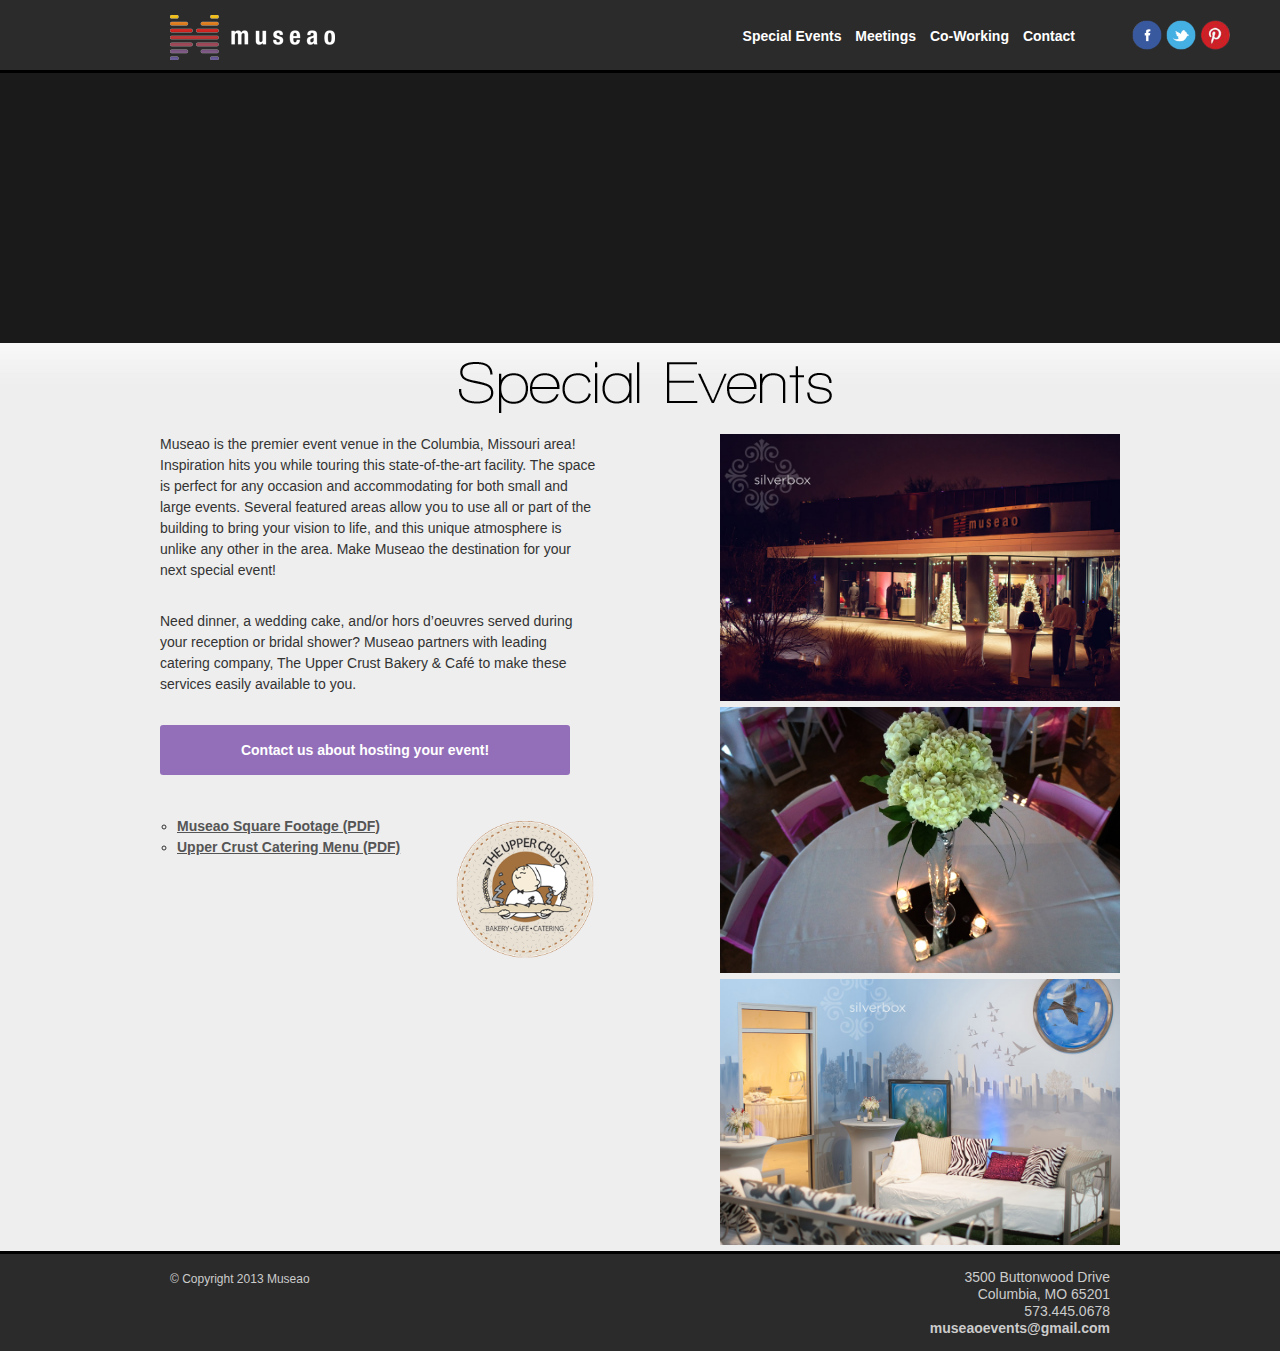
<file: special-events.html>
<!DOCTYPE html PUBLIC "-//W3C//DTD XHTML 1.0 Strict//EN" "http://www.w3.org/TR/xhtml1/DTD/xhtml1-strict.dtd">
<html xmlns="http://www.w3.org/1999/xhtml">
<head>
<meta http-equiv="Content-Type" content="text/html; charset=UTF-8" />
<meta content='width=device-width, initial-scale=1.0, maximum-scale=1.0, user-scalable=0' name='viewport'>
<title>Museao - Event Hosting - Columbia, MO - Special Events</title>
<meta name="description" content="With 30 ft. ceilings and 10,000 sq. ft. of glass, steel, and concrete, let this award winning building be the venue for your next event." />
<meta name="robots" content="noodp, noydir" />
<link rel="icon" type="image/png" href="/images/museao-ico.png">

<link href="assets/css/reset.css" rel="stylesheet" type="text/css" />
<link href="assets/css/960.css" rel="stylesheet" type="text/css" />
<link href="assets/css/main.css" rel="stylesheet" type="text/css" />
<link href='http://fonts.googleapis.com/css?family=Raleway+Dots' rel='stylesheet' type='text/css'>
<link rel="stylesheet" href="assets/css/lightbox2.css" type="text/css" media="screen" />
<script src="assets/js/jquery-1.7.2.min.js"></script>

<script type="text/javascript" src="assets/js/scroller.js"></script>
<!--<script type="text/javascript" src="http://use.typekit.com/ndp1mfg.js"></script>-->
<script type="text/javascript" src="assets/js/usetypekit.js"></script>

<link href="assets/css/camera.css" rel="stylesheet" type="text/css" />
    <script type='text/javascript' src='assets/js/jquery.min.js'></script>
    <script type='text/javascript' src='assets/js/jquery.mobile.customized.min.js'></script>
    <script type='text/javascript' src='assets/js/jquery.easing.1.3.js'></script> 
    <script type='text/javascript' src='assets/js/camera.min.js'></script> 
    
    
   <script src="assets/js/lightbox2.js"></script>
 
<script type="text/javascript">try{Typekit.load();}catch(e){}</script>
<script type="text/javascript">

  var _gaq = _gaq || [];
  _gaq.push(['_setAccount', 'UA-20164022-4']);
  _gaq.push(['_trackPageview']);

  (function() {
    var ga = document.createElement('script'); ga.type = 'text/javascript'; ga.async = true;
    ga.src = ('https:' == document.location.protocol ? 'https://ssl' : 'http://www') + '.google-analytics.com/ga.js';
    var s = document.getElementsByTagName('script')[0]; s.parentNode.insertBefore(ga, s);
  })();

</script>

<script>
		jQuery(function(){
			
			jQuery('#camera_wrap').camera({
				height: '270px',
				navigationHover: true,
				thumbnails: false,
				pagination: true,
				fx: 'scrollHorz',
				time: 4000
				

			});


		});
</script>	
</head>
<body>
<div id="wrap">
	<div id="topbar">
	
		<div class="container_12">
		
			<div class="grid_6">
			
				<h1 class="museao"><a href="index.html">Museao</a></h1>
			
			</div><!-- end grid_6 -->
			
			<div class="grid_3">
			
				<!--<a href="location.php" class="button lightbox">Location</a>-->
			
			</div><!-- end grid_3 -->
			
			<div class="grid_3">
			
				<!--<a href="book.php" class="button lightbox">Plan Your Event</a>-->
			
			</div><!-- end grid_3 -->
			
			
			<div class="clear"></div>
		
		</div>
		<div class="navbar">
				<ul>
					<li><a href="special-events.html" class="smicon twitter">Special Events</a></li>
					<li><a href="meetings.html" class="smicon gplus">Meetings</a></li>
					<li><a href="co-working.html" class="smicon facebook">Co-Working</a></li>					
					<li><a href="contact.html" class="smicon rss">Contact</a></li>

					
					
				</ul>
			</div><!-- end of container_12 -->
		<div class="social_media">
				<ul>
					<li><a href="http://www.facebook.com/pages/Museao/209489849091624" class="smicon facebook" target="_blank"><img src="assets/imgs/colour/facebook.png"></a></li>
					<li><a href="https://twitter.com/Museao" class="smicon twitter" target="_blank"><img src="assets/imgs/colour/twitter.png"></a></li>
					<li><a href="http://pinterest.com/museao/" class="smicon gplus" target="_blank"><img src="assets/imgs/colour/pinterest.png"></a></li>

					
				</ul>
			</div>
	</div><!-- end of topbar -->
	<div id="seperator"></div>

	<div id="scroller">
		<div id="camera_wrap" class="camera_wrap">
			<div data-src="images/Hall_123.jpg"></div>		
			<div data-src="images/weddings_rotate1.jpg"></div>
			<div data-src="images/weddings_rotate2.jpg"></div>
			<div data-src="images/weddings_rotate3.jpg"></div>
			<div data-src="images/Hall_431.jpg"></div>
		</div>
	</div><!-- end of scroller -->

	<div id="primary">

		<div class="container_12 co">
		
			<h1 style="font-family: 'Raleway Dots', cursive;" id="title" class="sp"></h1>

			<div id="content_side">
				
				<p>Museao is the premier event venue in the Columbia, Missouri area!  Inspiration hits you while touring this state-of-the-art facility.  The space is perfect for any occasion and accommodating for both small and large events.  Several featured areas allow you to use all or part of the building to bring your vision to life, and this unique atmosphere is unlike any other in the area.  Make Museao the destination for your next special event!</p>
								<div class="clearfix"></div>
				
				<p>Need dinner, a wedding cake, and/or hors d’oeuvres served during your reception or bridal shower?  Museao partners with leading catering company, The Upper Crust Bakery & Café to make these services easily available to you.</p>
								<div class="clearfix"></div>

				<p> <a href="contact.html" class="contact_button">Contact us about hosting your event!</a> </p>
				<div class="clearfix"></div>
					<ul style="margin-top: 11px;">
						<li><a href="assets/Museao-Square-Footage.pdf" target="_blank">Museao Square Footage (PDF)</a></li>
						<li><a href="assets/Catering_Menu.pdf" target="_blank">Upper Crust Catering Menu (PDF)	</a></li>
					</ul>
					<a href="http://www.theuppercrust.biz" target="_blank">
								<div class="clearfix"></div>

					<div id="upper_crust">
					</div>
					</a>
				
			
			</div>
			<div id="pictures_side">
			
				<a href="images/Hall_319.jpg" rel="lightbox[wedding_stag]"><img src="images/Hall_319.jpg"></a>			
				<a href="images/weddings_stag1.jpg" rel="lightbox[wedding_stag]"><img src="images/weddings_stag1.jpg"></a>
				<a href="images/Hall_127.jpg" rel="lightbox[wedding_stag]"><img src="images/Hall_127.jpg"></a>
				<!--<a href="images/Hall_321.jpg" rel="lightbox[wedding_stag]"><img src="images/Hall_321.jpg"></a>-->
				<!--<a href="images/weddings_stag2.jpg" rel="lightbox[wedding_stag]"><img src="images/weddings_stag2.jpg"></a>
				<a href="images/weddings_stag3.jpg" rel="lightbox[wedding_stag]"><img src="images/weddings_stag3.jpg"></a>-->
			</div>
	</div><!-- end of container_12 -->
	
	</div><!-- end of primary -->
</div>
	<div id="seperator" style="clear: both"></div>
	<div id="footer">
	
		<div class="container_12">
		
			<div class="grid_8">
				<p style="font-size: 12px;">			&copy; Copyright 2013 Museao
 </p>
			</div><!-- end grid_8 -->
			
			<div class="grid_4">
			
					3500 Buttonwood Drive<br />
				Columbia, MO 65201<br />
				573.445.0678<br />
				<a href="mailto:museaoevents@gmail.com">museaoevents@gmail.com</a><br/>
			
			</div><!-- end grid_4 -->
			
			<div class="clear"></div>
		
		</div><!-- end container_12 -->
	
	</div><!-- end of footer -->
	
	
		<div id="overlay">
		
			<div class="content"></div>
		
		</div><!-- end of overlay -->

</body>
</html>
</file>
<file: assets/css/960.css>
.container_12,.container_16{margin-left:auto;margin-right:auto;width:960px}.grid_1,.grid_2,.grid_3,.grid_4,.grid_5,.grid_6,.grid_7,.grid_8,.grid_9,.grid_10,.grid_11,.grid_12,.grid_13,.grid_14,.grid_15,.grid_16{display:inline;float:left;margin-left:10px;margin-right:10px}.push_1,.pull_1,.push_2,.pull_2,.push_3,.pull_3,.push_4,.pull_4,.push_5,.pull_5,.push_6,.pull_6,.push_7,.pull_7,.push_8,.pull_8,.push_9,.pull_9,.push_10,.pull_10,.push_11,.pull_11,.push_12,.pull_12,.push_13,.pull_13,.push_14,.pull_14,.push_15,.pull_15{position:relative}.container_12 .grid_3,.container_16 .grid_4{width:220px}.container_12 .grid_6,.container_16 .grid_8{width:460px}.container_12 .grid_9,.container_16 .grid_12{width:700px}.container_12 .grid_12,.container_16 .grid_16{width:940px}.alpha{margin-left:0}.omega{margin-right:0}.container_12 .grid_1{width:60px}.container_12 .grid_2{width:140px}.container_12 .grid_4{width:300px}.container_12 .grid_5{width:380px}.container_12 .grid_7{width:540px}.container_12 .grid_8{width:620px}.container_12 .grid_10{width:780px}.container_12 .grid_11{width:860px}.container_16 .grid_1{width:40px}.container_16 .grid_2{width:100px}.container_16 .grid_3{width:160px}.container_16 .grid_5{width:280px}.container_16 .grid_6{width:340px}.container_16 .grid_7{width:400px}.container_16 .grid_9{width:520px}.container_16 .grid_10{width:580px}.container_16 .grid_11{width:640px}.container_16 .grid_13{width:760px}.container_16 .grid_14{width:820px}.container_16 .grid_15{width:880px}.container_12 .prefix_3,.container_16 .prefix_4{padding-left:240px}.container_12 .prefix_6,.container_16 .prefix_8{padding-left:480px}.container_12 .prefix_9,.container_16 .prefix_12{padding-left:720px}.container_12 .prefix_1{padding-left:80px}.container_12 .prefix_2{padding-left:160px}.container_12 .prefix_4{padding-left:320px}.container_12 .prefix_5{padding-left:400px}.container_12 .prefix_7{padding-left:560px}.container_12 .prefix_8{padding-left:640px}.container_12 .prefix_10{padding-left:800px}.container_12 .prefix_11{padding-left:880px}.container_16 .prefix_1{padding-left:60px}.container_16 .prefix_2{padding-left:120px}.container_16 .prefix_3{padding-left:180px}.container_16 .prefix_5{padding-left:300px}.container_16 .prefix_6{padding-left:360px}.container_16 .prefix_7{padding-left:420px}.container_16 .prefix_9{padding-left:540px}.container_16 .prefix_10{padding-left:600px}.container_16 .prefix_11{padding-left:660px}.container_16 .prefix_13{padding-left:780px}.container_16 .prefix_14{padding-left:840px}.container_16 .prefix_15{padding-left:900px}.container_12 .suffix_3,.container_16 .suffix_4{padding-right:240px}.container_12 .suffix_6,.container_16 .suffix_8{padding-right:480px}.container_12 .suffix_9,.container_16 .suffix_12{padding-right:720px}.container_12 .suffix_1{padding-right:80px}.container_12 .suffix_2{padding-right:160px}.container_12 .suffix_4{padding-right:320px}.container_12 .suffix_5{padding-right:400px}.container_12 .suffix_7{padding-right:560px}.container_12 .suffix_8{padding-right:640px}.container_12 .suffix_10{padding-right:800px}.container_12 .suffix_11{padding-right:880px}.container_16 .suffix_1{padding-right:60px}.container_16 .suffix_2{padding-right:120px}.container_16 .suffix_3{padding-right:180px}.container_16 .suffix_5{padding-right:300px}.container_16 .suffix_6{padding-right:360px}.container_16 .suffix_7{padding-right:420px}.container_16 .suffix_9{padding-right:540px}.container_16 .suffix_10{padding-right:600px}.container_16 .suffix_11{padding-right:660px}.container_16 .suffix_13{padding-right:780px}.container_16 .suffix_14{padding-right:840px}.container_16 .suffix_15{padding-right:900px}.container_12 .push_3,.container_16 .push_4{left:240px}.container_12 .push_6,.container_16 .push_8{left:480px}.container_12 .push_9,.container_16 .push_12{left:720px}.container_12 .push_1{left:80px}.container_12 .push_2{left:160px}.container_12 .push_4{left:320px}.container_12 .push_5{left:400px}.container_12 .push_7{left:560px}.container_12 .push_8{left:640px}.container_12 .push_10{left:800px}.container_12 .push_11{left:880px}.container_16 .push_1{left:60px}.container_16 .push_2{left:120px}.container_16 .push_3{left:180px}.container_16 .push_5{left:300px}.container_16 .push_6{left:360px}.container_16 .push_7{left:420px}.container_16 .push_9{left:540px}.container_16 .push_10{left:600px}.container_16 .push_11{left:660px}.container_16 .push_13{left:780px}.container_16 .push_14{left:840px}.container_16 .push_15{left:900px}.container_12 .pull_3,.container_16 .pull_4{left:-240px}.container_12 .pull_6,.container_16 .pull_8{left:-480px}.container_12 .pull_9,.container_16 .pull_12{left:-720px}.container_12 .pull_1{left:-80px}.container_12 .pull_2{left:-160px}.container_12 .pull_4{left:-320px}.container_12 .pull_5{left:-400px}.container_12 .pull_7{left:-560px}.container_12 .pull_8{left:-640px}.container_12 .pull_10{left:-800px}.container_12 .pull_11{left:-880px}.container_16 .pull_1{left:-60px}.container_16 .pull_2{left:-120px}.container_16 .pull_3{left:-180px}.container_16 .pull_5{left:-300px}.container_16 .pull_6{left:-360px}.container_16 .pull_7{left:-420px}.container_16 .pull_9{left:-540px}.container_16 .pull_10{left:-600px}.container_16 .pull_11{left:-660px}.container_16 .pull_13{left:-780px}.container_16 .pull_14{left:-840px}.container_16 .pull_15{left:-900px}.clear{clear:both;display:block;overflow:hidden;visibility:hidden;width:0;height:0}.clearfix:after{clear:both;content:' ';display:block;font-size:0;line-height:0;visibility:hidden;width:0;height:0}* html .clearfix,*:first-child+html .clearfix{zoom:1}
</file>
<file: assets/css/main.css>
* {
	outline: none;
}
body, html{
	height: 100%;
}

body {
	background: #EEE;
	font-family: Tahoma, Helvetica;
	font-size: 14px;
	line-height: 1.5em;
	color: #333;
}
#wrap{
	min-height: 95%;
    height: auto !important;
}

h1 { font-size: 2em; }
h2 { font-size: 1.2em; font-family: Arial; font-weight: bold;
text-transform: uppercase; line-height: 1.7em; }
h3 { font-size: 1.2em; }
h4 { font-size: 1.1em; }
h5 { font-size: 1em; }
h6 { font-size: 1em; }

a {
	color: #555;
	font-weight: bold;
}
.logo{
	display: block;
	float: left;
}

#topbar {
	width: 100%;
	padding: 15px 0;
	height: 40px;
	background: #DDD url(../imgs/gradient_sprite.jpg) repeat-x;
	overflow: hidden;
}

#topbar h1 a {
	display: block;
	width: 182px;
	height: 45px;
	text-indent: -20000px;
	background: url(../imgs/sprite.jpg) no-repeat;
}

#topbar a.button {
	display: block;
	width: 100%;
	background: #CCC url(../imgs/gradient_sprite.jpg) 0 -375px repeat-x;
	height: 12px;
	padding: 16px 0;
	font-size: 1em;
	line-height: .9em;
	text-align: center;
	text-decoration: none;
	font-weight: bold;
	color: #FFF;
	text-shadow: 0 -1px rgba(0,0,0,.5);
	border-radius: 5px;
	-webkit-border-radius: 5px;
	-moz-border-radius: 5px;
	-o-border-radius: 5px;
	box-shadow: 0 1px #FFF;
	-webkit-box-shadow: 0 1px #FFF;
	-moz-box-shadow: 0 1px #FFF;
	-o-box-shadow: 0 1px #FFF;
}

#topbar a.button:hover {
	
}

#scroller {
	width: 100%;
	height: 240px;
	padding: 30px 0;
	background: #2b3c44 url(../imgs/gradient_sprite.jpg) 0 -75px repeat-x;
}

#scroller img.scrollerImage {
	width: 290px;
	border: 5px solid #7c919c;
}

#primary {
	width: 100%;
	background: url(../imgs/gradient_sprite.jpg) 0 -465px repeat-x;
	padding: 30px 0;
	
}
#contact-us-body #primary{
	background: none;
}
#primary h3.special {
	text-align: center;
	font-size: 2.5em;
	line-height: 1em;
	display: block;
	color: #333;
	text-shadow: 0 1px #FFF;
}

#primary hr.special {
	height: 10px;
	width: 610px;
	border: 0;
	background: url(../imgs/hr.jpg) no-repeat;
	margin: 10px auto 20px;
}

#primary div.push15 {
	margin-bottom: 15px;
}

#primary a.button {
	display: block;
	width: 100%;
	background: #CCC url(../imgs/gradient_sprite.jpg) 0 -420px repeat-x;
	height: 12px;
	padding: 16px 0;
	font-size: 1em;
	line-height: .9em;
	text-align: center;
	text-decoration: none;
	font-weight: bold;
	color: #777;
	border-radius: 5px;
	-webkit-border-radius: 5px;
	-moz-border-radius: 5px;
	-o-border-radius: 5px;
	box-shadow: 0 1px #FFF;
	-webkit-box-shadow: 0 1px #FFF;
	-moz-box-shadow: 0 1px #FFF;
	-o-box-shadow: 0 1px #FFF;
	border: 1px solid #BBB;
}

#footer {
	color: #CCC;
	width: 100%;
	background: #121212 url(../imgs/footer_bg.jpg) center no-repeat;
	padding: 15px 0;
	margin: 0 0 0px 0;
	font-size: 1em;
	line-height: 1.5em;
}

#footer a {
	text-decoration: none;
	color: #CCC;
}

#footer .grid_4 {
	text-align: right;
	line-height: 1.2em;
}

#postFooter {
	margin-bottom: 15px;
	font-size: .8em;
}

#postFooter .grid_4 {
	text-align: right;
}

#overlay, #overlay div.content {
	display: none;
}

#overlay {
	position: fixed;
	top: 0;
	left: 0;
	background: rgba(0,0,0,.85);
	width: 100%;
	height: 100%;
}

#overlay div.content {
	position: relative;
	top: 50%;
	left: 50%;
	padding: 20px;
	background: #FFF;
	width: auto;
	max-width: 900px;
}
#overlay div.content:first-child {
	position: relative;
}

/*----------------------------------------------------------------
					Reservation Form
----------------------------------------------------------------*/

.phonenumberfloat {
	display: block;
	float: right;
}

#reservationForm {
	font-size: 1em;
}

#reservationForm div.left {
	width: 430px;
	margin-right: 20px;
	float: left;
}

#reservationForm div.right {
	float: left;
	width: 430px;
}

#reservationForm input, #reservationForm textarea, #reservationForm select {
	font-size: 1em;
	padding: 7px;
	background: #EEE;
	color: #666;
	border: 1px solid #DDD;
}

#reservationForm input:hover, #reservationForm textarea:hover, #reservationForm select:hover {
	background: #DDD;
	color: #555;
	border: 1px solid #CCC;
}

#reservationForm input:focus, #reservationForm textarea:focus, #reservationForm select:focus {
	background: #e6fce6;
	color: #555;
	border: 1px solid #DDD;
}

#firstname, #lastname, #company, #email, #phone, #roomoption {
	display: block;
	float: left;
	width: 414px;
	margin-bottom: 8px;
}

#firstname, #company, #phone {
	margin-right: 20px;
}

input#month, input#day, input#year {
	margin-left: 10px;
}

input#month {
	width: 30px;
	text-align: center;
}

input#day {
	width: 30px;
	text-align: center;
}

/* label.checkbox {
	display: block;
	float: left;
	width: 25%;
} */

#description {
	width: 414px;
	height: 100px;
}

div.container_12.co h1{
	padding: 20px 0px 30px 0px;
	font-size: 30px;
	
}
div.container_12.co p{
	width: 440px;
	float: left;
	margin-bottom: 30px;
}
#pictures_side{
	width: 400px;
	float: right;
}
#pictures_side img{
	width: 400px;
}

.grid_8 ul li{
}
#footer .grid_4 {

}
h1#title.cow{
background: url('../../images/co-working-header.png') no-repeat;
height: 41px;
text-align: center;
margin: 0 auto;
width: 400px;
}
h1#title.sp{
background: url('../../images/special-events-header.png') no-repeat;
height: 41px;
text-align: center;
margin: 0 auto;
width: 400px;
}
h1#title.meetings{
background: url('../../images/meetings-header.png') no-repeat;
height: 41px;
text-align: center;
margin: 0 auto;
width: 265px;
}
h1#title.contact{
background: url('../../images/contact-us.png') no-repeat;
height: 60px;
text-align: center;
margin: -25px auto 0px auto;
width: 235px;
padding: 1px 0px 40px;
background-position-y: -21px;
}
div.social_media {
top: 20px !important;
}
div#content_side{
width: 440px;
float: left;
}
div#content_side ul{
	float: left;
	margin-left: 17px;

}
div#content_side li{
	list-style: circle;
}
a.contact_button{
width: 400px;
height: 40px;
background-color: #936FB9;
display: block;
line-height: 40px;
padding: 5px;
text-align: center;
text-decoration: none;
font-family: Verdana, Helvetica;
border-radius: 3px;
color: white;
}
a.contact_button:hover{
	opacity: .35;
}
p.phone_number{
	font-size: 24px;
}
div#camera_wrap.camera_wrap{
	background: #1B1A1A;
}
div#topbar div.social_media{
	right: 50px;
}
div#scroller{
	background: #1B1A1A;
}
div#upper_crust{
width: 150px;
height: 150px;
background: url('../../images/Upper_Crust_Logo_new.png') no-repeat;
display: block;
float: right;
margin-top: -41px;
background-size: 150px;
}
div.staff_picture{
float: left;
width: 174px;
display: block;
}
div.staff_picture img{
	width: 110px;
	margin: 0px auto;
display: block;
		
}
div.staff_picture p{
	text-align: center;
	font-size: 11px;
		
}
div#content_side.contact_us{
	width: 525px;
}
div.blurb{
float: left;
width: 329px;
margin: 0px 0px 60px 20px;
}
div#content_side.contact_us p{
	width: 100%;
	clear: both;
}
div#topbar div.navbar ul a:hover{
		color: #936FB9;
		
}
	#scroller{
		width: 100%;
		padding: 0px;
		
	}
	#camera_wrap{
		position: relative;
		display: block;
		height: 270px;
		width: 100%;
	}
	#topbar {
		position: relative;
		display: block;
		background: #2b2b2b;
	}
	#footer{
		background: #2b2b2b;
	}
	#topbar h1 a {
		width: 217px;
		background: url('../../images/museaoLogocolour_horizontal.png') no-repeat;
	}
	div.navbar{
		right: 200px;
		top: 26px;
		position: absolute;
		float: right;
		
	}
	div.navbar ul{
		width: 200px;
		height: 40px;
		display: inline;
	}
	div.navbar ul li{
		width: 30px;
		display: inline;
		padding: 0px 5px;
		
	}
	div.navbar ul a{
		color: white;
		text-decoration: none;
		
		-webkit-transition: all .2s ease;
   		-moz-transition: all .2s ease;
   		-o-transition: all .2s ease;
	}
	
	div.navbar ul a:hover{
		color: #B63737;
		
	}
	div.social_media{
		right: 5px;
		top: 35px;
		position: absolute;
		float: right;
		
	}
	div.social_media ul{
		width: 200px;
		height: 40px;
		display: inline;
	}
	div.social_media ul li{
		width: 30px;
		display: inline;
	}
	div.social_media ul a img{
		width: 30px;
		height: 30px;
		-webkit-transition: all .2s ease;
   		-moz-transition: all .2s ease;
   		-o-transition: all .2s ease;
	}
	div.social_media ul a img:hover{
		opacity: .35;
		
	}
	.smicon{
		background-size: 30px;
	}
	

	
	/*Where Beauty section */
	div.grid_12{
		height: 240px;
		margin: -40px 0px 20px 0px;
		width: 960px;
	}
	hr.style-two {
		border: 0;
		height: 1px;
		background-image: -webkit-linear-gradient(left, rgba(0,0,0,0), rgba(0,0,0,0.75), rgba(0,0,0,0)); 
		background-image:    -moz-linear-gradient(left, rgba(0,0,0,0), rgba(0,0,0,0.75), rgba(0,0,0,0)); 
		background-image:     -ms-linear-gradient(left, rgba(0,0,0,0), rgba(0,0,0,0.75), rgba(0,0,0,0)); 
		background-image:      -o-linear-gradient(left, rgba(0,0,0,0), rgba(0,0,0,0.75), rgba(0,0,0,0)); 
	}
	div.headerupper{
		background: url('../../images/headerupper.png') no-repeat;
		width: 940px;
		height: 130px;
		background-position: 11px 0px;
	}
	div.headerlower{
		background: url('../../images/headerlower2.png') no-repeat;
		width: 940px;
		height: 95px;
		background-position: 166px 0px;
		background-size: 620px;
		margin: 10px 0px;
	}
	 div#seperator{
		height: 3px;
		width: 100%;
		background: black;
	}
	div.grid_4.push15 h2,div.grid_4.push15 p{
		text-align: center;
	}
	div.grid_4.push15 img{
		width: 48px;
		height: 48px;
		display: block;
		margin: 0 auto;
		margin-bottom: 30px;
		-webkit-transition: all .2s ease;
   		-moz-transition: all .2s ease;
   		-o-transition: all .2s ease;
	}
	div.grid_4.push15:hover img{
		transform: translate(0,-15px);
    	-webkit-transform: translate(0,-15px);
    	-o-transform: translate(0,-15px);
    	-moz-transform: translate(0,-15px);	
	}
	
/* CONTACT FORM */
#form_wrapper{
	width: 100%;
}
#contact_form{
	width: 80%;
	max-width: 500px;
	margin: 0px auto;
}
#contact-leading{
font-family: Tahoma, Helvetica;
	font-size: large;
text-align: center;	
width: 100%;
}
#contact_form .field{
	width: 100%;
	float: left;
	font-family: Tahoma, Helvetica;

	
}
#contact_form .field label{
	display: block;
	font-family: Tahoma, Helvetica;
	font-size: large;
	padding: 10px 0px 5px;
	font-style: normal;
	
}
#contact_form .field label.error{
	font-size: small;
	font-style: italic;
}
#contact_form .field .input{
	width: 100%;
	resize: none;
	height: 25px;
	line-height: 20px;
	font-size: small;
	font-family: Tahoma, Helvetica;
	padding: 5px 10px;
	border-radius: 5px;
	border: 2px solid transparent;
	
}
#contact_form .field textarea.input{
	height: 100px;
}
#contact_form .field select{
	font-family: Tahoma, Helvetica;
		font-size: medium;

}
#contact_form .contact_button{
	margin-top: 10px;
	height: 40px;
	width: 100px;
	background-color: #936FB9;
	display: block;
	line-height: 40px;
	text-align: center;
	text-decoration: none;
	font-family: Tahoma, Helvetica;
	border-radius: 3px;
	color: white;
	border: none;
	font-size: medium;
		margin-bottom: 30px;

}
#contact_form .contact_button:hover{
	cursor: hand;
	cursor: pointer;
	background-color: #68468c;
}
#contact_form #error{
	font-size: small;
	font-style: italic;
	font-family: Tahoma, Helvetica; 
	padding: 10px 0px;
		
}
#contact-us-body{
	background-image: url('../../images/contact-us-museao.jpg');
	background-color: transparent !important;
	background-size: cover;
	color: white;
}

/*********** RESPONSIVE **********/

@media (min-width: 1200px) {


}

@media (max-width: 1079px) {

 
}

@media (max-width: 960px) {

	.container_12{
		width: 100%;
	}

	.grid_12, .grid_4, .grid_8{
		width: 100% !important;
	}
	.style-two{
		width: 100% !important;
	}
	#footer .grid_4 {
	margin-top: 5px;
	text-align: left;
	line-height: 1.2em;
	}
	div.headerupper{
		width: 500px;
		height: 71px;
		background-size: 500px 71px;
		margin: 0px auto;
		background-position: 0px 0px;

	}
	div.headerlower{
		width: 500px;
		height: 47px;
		background-size: 500px 47px;
		margin: 0px auto;
		background-position: 0px 0px;

	}
	div.grid_12{
		height: auto;
	}
	div#content_side{
		width: 92% !important;
		float: left;
		padding: 10px;
	}
	div#content_side p{
	width: 95% !important;
	
	}
	div#content_side a{
		display: block;
		height: auto !important;
		max-width: 410px;
		width: auto !important;
		
		
	}
		div#content_side ul{
		 float: left;
	 }
	 #upper_crust{
		 float: left !important;
		 margin-top: 30px !important;
	 }
    div#pictures_side{
		width: 100%;
		float: left;
		text-align: center;

	}
	 div#pictures_side a{
	 
		 margin: 0px auto;
	 }
	 div#pictures_side a img{
		 width: 100%;
		 		 max-width: 300px;

	 }
	 

}

@media (max-width: 767px) {
#topbar{
	height: auto;
}
div.navbar{
  float: left;
  position: relative;
  right: 0px
} 
div.navbar ul li{
	display: block;
	width: 100px;
	margin-bottom: 20px;
	margin-left: 10px;
}

div.social_media{
right: 0px !important;
  
}

}

@media (max-width: 568px) {
	div.grid_12{
		height: auto;
		margin: 30px 0px;
	}
   	div.headerupper{
		width: 320px;
		height: 46px;
		background-size: 320px 46px;
		margin: 0px auto;
		background-position: 0px 0px;

	}
	div.headerlower{
		width: 320px;
		height: 30px;
		background-size: 320px 30px;
		margin: 0px auto;
		background-position: 0px 0px;

	}
	.meetings, .sp, .cow{
		margin: 50px auto 0px !important;
		display: block;
		
		
	}
	.meetings{
		width: 260px !important;
		height: 79px;
		background-size: 260px 79px !important;
	}
	.cow{
		width: 300px !important;
		height: 58px;
		background-size: 300px 58px !important;
	}
	.sp{
		width: 300px !important;
		height: 58px;
		background-size: 300px 58px !important;
	}
	
		 div#pictures_side a img{
		 width: 100%;
		 		 max-width: 280px;

	 }
    
}
</file>
<file: assets/css/camera.css>
/**************************
*
*	GENERAL
*
**************************/
.camera_wrap a, .camera_wrap img, 
.camera_wrap ol, .camera_wrap ul, .camera_wrap li,
.camera_wrap table, .camera_wrap tbody, .camera_wrap tfoot, .camera_wrap thead, .camera_wrap tr, .camera_wrap th, .camera_wrap td
.camera_thumbs_wrap a, .camera_thumbs_wrap img, 
.camera_thumbs_wrap ol, .camera_thumbs_wrap ul, .camera_thumbs_wrap li,
.camera_thumbs_wrap table, .camera_thumbs_wrap tbody, .camera_thumbs_wrap tfoot, .camera_thumbs_wrap thead, .camera_thumbs_wrap tr, .camera_thumbs_wrap th, .camera_thumbs_wrap td {
	background: none;
	border: 0;
	font: inherit;
	font-size: 100%;
	margin: 0;
	padding: 0;
	vertical-align: baseline;
	list-style: none
}
.camera_wrap {
	display: none;
	float: left;
	position: relative;
	z-index: 0;
}
.camera_wrap img {
	max-width: none!important;
}
.camera_fakehover {
	height: 100%;
	min-height: 60px;
	position: relative;
	width: 100%;
	z-index: 1;
}
.camera_wrap {
	width: 100%;
}
.camera_src {
	display: none;
}
.cameraCont, .cameraContents {
	height: 100%;
	position: relative;
	width: 100%;
	z-index: 1;
}
.cameraSlide {
	bottom: 0;
	left: 0;
	position: absolute;
	right: 0;
	top: 0;
	width: 100%;
}
.cameraContent {
	bottom: 0;
	display: none;
	left: 0;
	position: absolute;
	right: 0;
	top: 0;
	width: 100%;
}
.camera_target {
	bottom: 0;
	height: 100%;
	left: 0;
	overflow: hidden;
	position: absolute;
	right: 0;
	text-align: left;
	top: 0;
	width: 100%;
	z-index: 0;
}
.camera_overlayer {
	bottom: 0;
	height: 100%;
	left: 0;
	overflow: hidden;
	position: absolute;
	right: 0;
	top: 0;
	width: 100%;
	z-index: 0;
}
.camera_target_content {
	bottom: 0;
	left: 0;
	overflow: hidden;
	position: absolute;
	right: 0;
	top: 0;
	z-index: 2;
}
.camera_target_content .camera_link {
    background: url(../../images/blank.gif);
	display: block;
	height: 100%;
	text-decoration: none;
}
.camera_loader {
    background: #fff url(../../images/camera-loader.gif) no-repeat center;
	background: rgba(255, 255, 255, 0.9) url(../images/camera-loader.gif) no-repeat center;
	border: 1px solid #ffffff;
	-webkit-border-radius: 18px;
	-moz-border-radius: 18px;
	border-radius: 18px;
	height: 36px;
	left: 50%;
	overflow: hidden;
	position: absolute;
	margin: -18px 0 0 -18px;
	top: 50%;
	width: 36px;
	z-index: 3;
}
.camera_bar {
	bottom: 0;
	left: 0;
	overflow: hidden;
	position: absolute;
	right: 0;
	top: 0;
	z-index: 3;
}
.camera_thumbs_wrap.camera_left .camera_bar, .camera_thumbs_wrap.camera_right .camera_bar {
	height: 100%;
	position: absolute;
	width: auto;
}
.camera_thumbs_wrap.camera_bottom .camera_bar, .camera_thumbs_wrap.camera_top .camera_bar {
	height: auto;
	position: absolute;
	width: 100%;
}
.camera_nav_cont {
	height: 65px;
	overflow: hidden;
	position: absolute;
	right: 9px;
	top: 15px;
	width: 120px;
	z-index: 4;
}
.camera_caption {
	bottom: 0;
	display: block;
	position: absolute;
	width: 100%;
}
.camera_caption > div {
	padding: 10px 20px;
}
.camerarelative {
	overflow: hidden;
	position: relative;
}
.imgFake {
	cursor: pointer;
}
.camera_prevThumbs {
	bottom: 4px;
	cursor: pointer;
	left: 0;
	position: absolute;
	top: 4px;
	visibility: hidden;
	width: 30px;
	z-index: 10;
}
.camera_prevThumbs div {
	background: url(../../images/camera_skins.png) no-repeat -160px 0;
	display: block;
	height: 40px;
	margin-top: -20px;
	position: absolute;
	top: 50%;
	width: 30px;
}
.camera_nextThumbs {
	bottom: 4px;
	cursor: pointer;
	position: absolute;
	right: 0;
	top: 4px;
	visibility: hidden;
	width: 30px;
	z-index: 10;
}
.camera_nextThumbs div {
	background: url(../../images/camera_skins.png) no-repeat -190px 0;
	display: block;
	height: 40px;
	margin-top: -20px;
	position: absolute;
	top: 50%;
	width: 30px;
}
.camera_command_wrap .hideNav {
	display: none;
}
.camera_command_wrap {
	left: 0;
	position: relative;
	right:0;
	z-index: 4;
}
.camera_wrap .camera_pag .camera_pag_ul {
	list-style: none;
	margin: 0;
	padding: 0;
	text-align: right;
}
.camera_wrap .camera_pag .camera_pag_ul li {
	-webkit-border-radius: 8px;
	-moz-border-radius: 8px;
	border-radius: 8px;
	cursor: pointer;
	display: inline-block;
	height: 16px;
	margin: 20px 5px;
	position: relative;
	text-align: left;
	text-indent: -9999px;
	width: 16px;
}
.camera_commands_emboss .camera_pag .camera_pag_ul li {
	-moz-box-shadow:
		0px 1px 0px rgba(255,255,255,1),
		inset 0px 1px 1px rgba(0,0,0,0.2);
	-webkit-box-shadow:
		0px 1px 0px rgba(255,255,255,1),
		inset 0px 1px 1px rgba(0,0,0,0.2);
	box-shadow:
		0px 1px 0px rgba(255,255,255,1),
		inset 0px 1px 1px rgba(0,0,0,0.2);
}
.camera_wrap .camera_pag .camera_pag_ul li > span {
	-webkit-border-radius: 5px;
	-moz-border-radius: 5px;
	border-radius: 5px;
	height: 8px;
	left: 4px;
	overflow: hidden;
	position: absolute;
	top: 4px;
	width: 8px;
}
.camera_commands_emboss .camera_pag .camera_pag_ul li:hover > span {
	-moz-box-shadow:
		0px 1px 0px rgba(255,255,255,1),
		inset 0px 1px 1px rgba(0,0,0,0.2);
	-webkit-box-shadow:
		0px 1px 0px rgba(255,255,255,1),
		inset 0px 1px 1px rgba(0,0,0,0.2);
	box-shadow:
		0px 1px 0px rgba(255,255,255,1),
		inset 0px 1px 1px rgba(0,0,0,0.2);
}
.camera_wrap .camera_pag .camera_pag_ul li.cameracurrent > span {
	-moz-box-shadow: 0;
	-webkit-box-shadow: 0;
	box-shadow: 0;
}
.camera_pag_ul li img {
	display: none;
	position: absolute;
}
.camera_pag_ul .thumb_arrow {
    border-left: 4px solid transparent;
    border-right: 4px solid transparent;
    border-top: 4px solid;
	top: 0;
	left: 50%;
	margin-left: -4px;
	position: absolute;
}
.camera_prev, .camera_next, .camera_commands {
	cursor: pointer;
	height: 40px;
	margin-top: -20px;
	position: absolute;
	top: 50%;
	width: 40px;
	z-index: 2;
}
.camera_prev {
	left: 0;
}
.camera_prev > span {
	background: url(../../images/camera_skins.png) no-repeat 0 0;
	display: block;
	height: 40px;
	width: 40px;
}
.camera_next {
	right: 0;
}
.camera_next > span {
	background: url(../../images/camera_skins.png) no-repeat -40px 0;
	display: block;
	height: 40px;
	width: 40px;
}
.camera_commands {
	right: 41px;
}
.camera_commands > .camera_play {
	background: url(../../images/camera_skins.png) no-repeat -80px 0;
	height: 40px;
	width: 40px;
}
.camera_commands > .camera_stop {
	background: url(../../images/camera_skins.png) no-repeat -120px 0;
	display: block;
	height: 40px;
	width: 40px;
}
.camera_wrap .camera_pag .camera_pag_ul li {
	-webkit-border-radius: 8px;
	-moz-border-radius: 8px;
	border-radius: 8px;
	cursor: pointer;
	display: inline-block;
	height: 16px;
	margin: 20px 5px;
	position: relative;
	text-indent: -9999px;
	width: 16px;
}
.camera_thumbs_cont {
	-webkit-border-bottom-right-radius: 4px;
	-webkit-border-bottom-left-radius: 4px;
	-moz-border-radius-bottomright: 4px;
	-moz-border-radius-bottomleft: 4px;
	border-bottom-right-radius: 4px;
	border-bottom-left-radius: 4px;
	overflow: hidden;
	position: relative;
	width: 100%;
}
.camera_commands_emboss .camera_thumbs_cont {
	-moz-box-shadow:
		0px 1px 0px rgba(255,255,255,1),
		inset 0px 1px 1px rgba(0,0,0,0.2);
	-webkit-box-shadow:
		0px 1px 0px rgba(255,255,255,1),
		inset 0px 1px 1px rgba(0,0,0,0.2);
	box-shadow:
		0px 1px 0px rgba(255,255,255,1),
		inset 0px 1px 1px rgba(0,0,0,0.2);
}
.camera_thumbs_cont > div {
	float: left;
	width: 100%;
}
.camera_thumbs_cont ul {
	overflow: hidden;
	padding: 3px 4px 8px;
	position: relative;
	text-align: center;
}
.camera_thumbs_cont ul li {
	display: inline;
	padding: 0 4px;
}
.camera_thumbs_cont ul li > img {
	border: 1px solid;
	cursor: pointer;
	margin-top: 5px;
	vertical-align:bottom;
}
.camera_clear {
	display: block;
	clear: both;
}
.showIt {
	display: none;
}
.camera_clear {
	clear: both;
	display: block;
	height: 1px;
	margin: -1px 0 25px;
	position: relative;
}
/**************************
*
*	COLORS & SKINS
*
**************************/
.pattern_1 .camera_overlayer {
	background: url(../../images/patterns/overlay1.png) repeat;
}
.pattern_2 .camera_overlayer {
	background: url(../../images/patterns/overlay2.png) repeat;
}
.pattern_3 .camera_overlayer {
	background: url(../../images/patterns/overlay3.png) repeat;
}
.pattern_4 .camera_overlayer {
	background: url(../../images/patterns/overlay4.png) repeat;
}
.pattern_5 .camera_overlayer {
	background: url(../../images/patterns/overlay5.png) repeat;
}
.pattern_6 .camera_overlayer {
	background: url(../../images/patterns/overlay6.png) repeat;
}
.pattern_7 .camera_overlayer {
	background: url(../../images/patterns/overlay7.png) repeat;
}
.pattern_8 .camera_overlayer {
	background: url(../../images/patterns/overlay8.png) repeat;
}
.pattern_9 .camera_overlayer {
	background: url(../../images/patterns/overlay9.png) repeat;
}
.pattern_10 .camera_overlayer {
	background: url(../../images/patterns/overlay10.png) repeat;
}
.camera_caption {
	color: #fff;
}
.camera_caption > div {
	background: #000;
	background: rgba(0, 0, 0, 0.8);
}
.camera_wrap .camera_pag .camera_pag_ul li {
	background: #b7b7b7;
}
.camera_wrap .camera_pag .camera_pag_ul li:hover > span {
	background: #b7b7b7;
}
.camera_wrap .camera_pag .camera_pag_ul li.cameracurrent > span {
	background: #434648;
}
.camera_pag_ul li img {
	border: 4px solid #e6e6e6;
	-moz-box-shadow: 0px 3px 6px rgba(0,0,0,.5);
	-webkit-box-shadow: 0px 3px 6px rgba(0,0,0,.5);
	box-shadow: 0px 3px 6px rgba(0,0,0,.5);
}
.camera_pag_ul .thumb_arrow {
    border-top-color: #e6e6e6;
}
.camera_prevThumbs, .camera_nextThumbs, .camera_prev, .camera_next, .camera_commands, .camera_thumbs_cont {
	background: #d8d8d8;
	background: rgba(216, 216, 216, 0.85);
}
.camera_wrap .camera_pag .camera_pag_ul li {
	background: #b7b7b7;
}
.camera_thumbs_cont ul li > img {
	border-color: 1px solid #000;
}
/*AMBER SKIN*/
.camera_amber_skin .camera_prevThumbs div {
	background-position: -160px -160px;
}
.camera_amber_skin .camera_nextThumbs div {
	background-position: -190px -160px;
}
.camera_amber_skin .camera_prev > span {
	background-position: 0 -160px;
}
.camera_amber_skin .camera_next > span {
	background-position: -40px -160px;
}
.camera_amber_skin .camera_commands > .camera_play {
	background-position: -80px -160px;
}
.camera_amber_skin .camera_commands > .camera_stop {
	background-position: -120px -160px;
}
/*ASH SKIN*/
.camera_ash_skin .camera_prevThumbs div {
	background-position: -160px -200px;
}
.camera_ash_skin .camera_nextThumbs div {
	background-position: -190px -200px;
}
.camera_ash_skin .camera_prev > span {
	background-position: 0 -200px;
}
.camera_ash_skin .camera_next > span {
	background-position: -40px -200px;
}
.camera_ash_skin .camera_commands > .camera_play {
	background-position: -80px -200px;
}
.camera_ash_skin .camera_commands > .camera_stop {
	background-position: -120px -200px;
}
/*AZURE SKIN*/
.camera_azure_skin .camera_prevThumbs div {
	background-position: -160px -240px;
}
.camera_azure_skin .camera_nextThumbs div {
	background-position: -190px -240px;
}
.camera_azure_skin .camera_prev > span {
	background-position: 0 -240px;
}
.camera_azure_skin .camera_next > span {
	background-position: -40px -240px;
}
.camera_azure_skin .camera_commands > .camera_play {
	background-position: -80px -240px;
}
.camera_azure_skin .camera_commands > .camera_stop {
	background-position: -120px -240px;
}
/*BEIGE SKIN*/
.camera_beige_skin .camera_prevThumbs div {
	background-position: -160px -120px;
}
.camera_beige_skin .camera_nextThumbs div {
	background-position: -190px -120px;
}
.camera_beige_skin .camera_prev > span {
	background-position: 0 -120px;
}
.camera_beige_skin .camera_next > span {
	background-position: -40px -120px;
}
.camera_beige_skin .camera_commands > .camera_play {
	background-position: -80px -120px;
}
.camera_beige_skin .camera_commands > .camera_stop {
	background-position: -120px -120px;
}
/*BLACK SKIN*/
.camera_black_skin .camera_prevThumbs div {
	background-position: -160px -40px;
}
.camera_black_skin .camera_nextThumbs div {
	background-position: -190px -40px;
}
.camera_black_skin .camera_prev > span {
	background-position: 0 -40px;
}
.camera_black_skin .camera_next > span {
	background-position: -40px -40px;
}
.camera_black_skin .camera_commands > .camera_play {
	background-position: -80px -40px;
}
.camera_black_skin .camera_commands > .camera_stop {
	background-position: -120px -40px;
}
/*BLUE SKIN*/
.camera_blue_skin .camera_prevThumbs div {
	background-position: -160px -280px;
}
.camera_blue_skin .camera_nextThumbs div {
	background-position: -190px -280px;
}
.camera_blue_skin .camera_prev > span {
	background-position: 0 -280px;
}
.camera_blue_skin .camera_next > span {
	background-position: -40px -280px;
}
.camera_blue_skin .camera_commands > .camera_play {
	background-position: -80px -280px;
}
.camera_blue_skin .camera_commands > .camera_stop {
	background-position: -120px -280px;
}
/*BROWN SKIN*/
.camera_brown_skin .camera_prevThumbs div {
	background-position: -160px -320px;
}
.camera_brown_skin .camera_nextThumbs div {
	background-position: -190px -320px;
}
.camera_brown_skin .camera_prev > span {
	background-position: 0 -320px;
}
.camera_brown_skin .camera_next > span {
	background-position: -40px -320px;
}
.camera_brown_skin .camera_commands > .camera_play {
	background-position: -80px -320px;
}
.camera_brown_skin .camera_commands > .camera_stop {
	background-position: -120px -320px;
}
/*BURGUNDY SKIN*/
.camera_burgundy_skin .camera_prevThumbs div {
	background-position: -160px -360px;
}
.camera_burgundy_skin .camera_nextThumbs div {
	background-position: -190px -360px;
}
.camera_burgundy_skin .camera_prev > span {
	background-position: 0 -360px;
}
.camera_burgundy_skin .camera_next > span {
	background-position: -40px -360px;
}
.camera_burgundy_skin .camera_commands > .camera_play {
	background-position: -80px -360px;
}
.camera_burgundy_skin .camera_commands > .camera_stop {
	background-position: -120px -360px;
}
/*CHARCOAL SKIN*/
.camera_charcoal_skin .camera_prevThumbs div {
	background-position: -160px -400px;
}
.camera_charcoal_skin .camera_nextThumbs div {
	background-position: -190px -400px;
}
.camera_charcoal_skin .camera_prev > span {
	background-position: 0 -400px;
}
.camera_charcoal_skin .camera_next > span {
	background-position: -40px -400px;
}
.camera_charcoal_skin .camera_commands > .camera_play {
	background-position: -80px -400px;
}
.camera_charcoal_skin .camera_commands > .camera_stop {
	background-position: -120px -400px;
}
/*CHOCOLATE SKIN*/
.camera_chocolate_skin .camera_prevThumbs div {
	background-position: -160px -440px;
}
.camera_chocolate_skin .camera_nextThumbs div {
	background-position: -190px -440px;
}
.camera_chocolate_skin .camera_prev > span {
	background-position: 0 -440px;
}
.camera_chocolate_skin .camera_next > span {
	background-position: -40px -440px;
}
.camera_chocolate_skin .camera_commands > .camera_play {
	background-position: -80px -440px;
}
.camera_chocolate_skin .camera_commands > .camera_stop {
	background-position: -120px -440px	;
}
/*COFFEE SKIN*/
.camera_coffee_skin .camera_prevThumbs div {
	background-position: -160px -480px;
}
.camera_coffee_skin .camera_nextThumbs div {
	background-position: -190px -480px;
}
.camera_coffee_skin .camera_prev > span {
	background-position: 0 -480px;
}
.camera_coffee_skin .camera_next > span {
	background-position: -40px -480px;
}
.camera_coffee_skin .camera_commands > .camera_play {
	background-position: -80px -480px;
}
.camera_coffee_skin .camera_commands > .camera_stop {
	background-position: -120px -480px	;
}
/*CYAN SKIN*/
.camera_cyan_skin .camera_prevThumbs div {
	background-position: -160px -520px;
}
.camera_cyan_skin .camera_nextThumbs div {
	background-position: -190px -520px;
}
.camera_cyan_skin .camera_prev > span {
	background-position: 0 -520px;
}
.camera_cyan_skin .camera_next > span {
	background-position: -40px -520px;
}
.camera_cyan_skin .camera_commands > .camera_play {
	background-position: -80px -520px;
}
.camera_cyan_skin .camera_commands > .camera_stop {
	background-position: -120px -520px	;
}
/*FUCHSIA SKIN*/
.camera_fuchsia_skin .camera_prevThumbs div {
	background-position: -160px -560px;
}
.camera_fuchsia_skin .camera_nextThumbs div {
	background-position: -190px -560px;
}
.camera_fuchsia_skin .camera_prev > span {
	background-position: 0 -560px;
}
.camera_fuchsia_skin .camera_next > span {
	background-position: -40px -560px;
}
.camera_fuchsia_skin .camera_commands > .camera_play {
	background-position: -80px -560px;
}
.camera_fuchsia_skin .camera_commands > .camera_stop {
	background-position: -120px -560px	;
}
/*GOLD SKIN*/
.camera_gold_skin .camera_prevThumbs div {
	background-position: -160px -600px;
}
.camera_gold_skin .camera_nextThumbs div {
	background-position: -190px -600px;
}
.camera_gold_skin .camera_prev > span {
	background-position: 0 -600px;
}
.camera_gold_skin .camera_next > span {
	background-position: -40px -600px;
}
.camera_gold_skin .camera_commands > .camera_play {
	background-position: -80px -600px;
}
.camera_gold_skin .camera_commands > .camera_stop {
	background-position: -120px -600px	;
}
/*GREEN SKIN*/
.camera_green_skin .camera_prevThumbs div {
	background-position: -160px -640px;
}
.camera_green_skin .camera_nextThumbs div {
	background-position: -190px -640px;
}
.camera_green_skin .camera_prev > span {
	background-position: 0 -640px;
}
.camera_green_skin .camera_next > span {
	background-position: -40px -640px;
}
.camera_green_skin .camera_commands > .camera_play {
	background-position: -80px -640px;
}
.camera_green_skin .camera_commands > .camera_stop {
	background-position: -120px -640px	;
}
/*GREY SKIN*/
.camera_grey_skin .camera_prevThumbs div {
	background-position: -160px -680px;
}
.camera_grey_skin .camera_nextThumbs div {
	background-position: -190px -680px;
}
.camera_grey_skin .camera_prev > span {
	background-position: 0 -680px;
}
.camera_grey_skin .camera_next > span {
	background-position: -40px -680px;
}
.camera_grey_skin .camera_commands > .camera_play {
	background-position: -80px -680px;
}
.camera_grey_skin .camera_commands > .camera_stop {
	background-position: -120px -680px	;
}
/*INDIGO SKIN*/
.camera_indigo_skin .camera_prevThumbs div {
	background-position: -160px -720px;
}
.camera_indigo_skin .camera_nextThumbs div {
	background-position: -190px -720px;
}
.camera_indigo_skin .camera_prev > span {
	background-position: 0 -720px;
}
.camera_indigo_skin .camera_next > span {
	background-position: -40px -720px;
}
.camera_indigo_skin .camera_commands > .camera_play {
	background-position: -80px -720px;
}
.camera_indigo_skin .camera_commands > .camera_stop {
	background-position: -120px -720px	;
}
/*KHAKI SKIN*/
.camera_khaki_skin .camera_prevThumbs div {
	background-position: -160px -760px;
}
.camera_khaki_skin .camera_nextThumbs div {
	background-position: -190px -760px;
}
.camera_khaki_skin .camera_prev > span {
	background-position: 0 -760px;
}
.camera_khaki_skin .camera_next > span {
	background-position: -40px -760px;
}
.camera_khaki_skin .camera_commands > .camera_play {
	background-position: -80px -760px;
}
.camera_khaki_skin .camera_commands > .camera_stop {
	background-position: -120px -760px	;
}
/*LIME SKIN*/
.camera_lime_skin .camera_prevThumbs div {
	background-position: -160px -800px;
}
.camera_lime_skin .camera_nextThumbs div {
	background-position: -190px -800px;
}
.camera_lime_skin .camera_prev > span {
	background-position: 0 -800px;
}
.camera_lime_skin .camera_next > span {
	background-position: -40px -800px;
}
.camera_lime_skin .camera_commands > .camera_play {
	background-position: -80px -800px;
}
.camera_lime_skin .camera_commands > .camera_stop {
	background-position: -120px -800px	;
}
/*MAGENTA SKIN*/
.camera_magenta_skin .camera_prevThumbs div {
	background-position: -160px -840px;
}
.camera_magenta_skin .camera_nextThumbs div {
	background-position: -190px -840px;
}
.camera_magenta_skin .camera_prev > span {
	background-position: 0 -840px;
}
.camera_magenta_skin .camera_next > span {
	background-position: -40px -840px;
}
.camera_magenta_skin .camera_commands > .camera_play {
	background-position: -80px -840px;
}
.camera_magenta_skin .camera_commands > .camera_stop {
	background-position: -120px -840px	;
}
/*MAROON SKIN*/
.camera_maroon_skin .camera_prevThumbs div {
	background-position: -160px -880px;
}
.camera_maroon_skin .camera_nextThumbs div {
	background-position: -190px -880px;
}
.camera_maroon_skin .camera_prev > span {
	background-position: 0 -880px;
}
.camera_maroon_skin .camera_next > span {
	background-position: -40px -880px;
}
.camera_maroon_skin .camera_commands > .camera_play {
	background-position: -80px -880px;
}
.camera_maroon_skin .camera_commands > .camera_stop {
	background-position: -120px -880px	;
}
/*ORANGE SKIN*/
.camera_orange_skin .camera_prevThumbs div {
	background-position: -160px -920px;
}
.camera_orange_skin .camera_nextThumbs div {
	background-position: -190px -920px;
}
.camera_orange_skin .camera_prev > span {
	background-position: 0 -920px;
}
.camera_orange_skin .camera_next > span {
	background-position: -40px -920px;
}
.camera_orange_skin .camera_commands > .camera_play {
	background-position: -80px -920px;
}
.camera_orange_skin .camera_commands > .camera_stop {
	background-position: -120px -920px	;
}
/*OLIVE SKIN*/
.camera_olive_skin .camera_prevThumbs div {
	background-position: -160px -1080px;
}
.camera_olive_skin .camera_nextThumbs div {
	background-position: -190px -1080px;
}
.camera_olive_skin .camera_prev > span {
	background-position: 0 -1080px;
}
.camera_olive_skin .camera_next > span {
	background-position: -40px -1080px;
}
.camera_olive_skin .camera_commands > .camera_play {
	background-position: -80px -1080px;
}
.camera_olive_skin .camera_commands > .camera_stop {
	background-position: -120px -1080px	;
}
/*PINK SKIN*/
.camera_pink_skin .camera_prevThumbs div {
	background-position: -160px -960px;
}
.camera_pink_skin .camera_nextThumbs div {
	background-position: -190px -960px;
}
.camera_pink_skin .camera_prev > span {
	background-position: 0 -960px;
}
.camera_pink_skin .camera_next > span {
	background-position: -40px -960px;
}
.camera_pink_skin .camera_commands > .camera_play {
	background-position: -80px -960px;
}
.camera_pink_skin .camera_commands > .camera_stop {
	background-position: -120px -960px	;
}
/*PISTACHIO SKIN*/
.camera_pistachio_skin .camera_prevThumbs div {
	background-position: -160px -1040px;
}
.camera_pistachio_skin .camera_nextThumbs div {
	background-position: -190px -1040px;
}
.camera_pistachio_skin .camera_prev > span {
	background-position: 0 -1040px;
}
.camera_pistachio_skin .camera_next > span {
	background-position: -40px -1040px;
}
.camera_pistachio_skin .camera_commands > .camera_play {
	background-position: -80px -1040px;
}
.camera_pistachio_skin .camera_commands > .camera_stop {
	background-position: -120px -1040px	;
}
/*PINK SKIN*/
.camera_pink_skin .camera_prevThumbs div {
	background-position: -160px -80px;
}
.camera_pink_skin .camera_nextThumbs div {
	background-position: -190px -80px;
}
.camera_pink_skin .camera_prev > span {
	background-position: 0 -80px;
}
.camera_pink_skin .camera_next > span {
	background-position: -40px -80px;
}
.camera_pink_skin .camera_commands > .camera_play {
	background-position: -80px -80px;
}
.camera_pink_skin .camera_commands > .camera_stop {
	background-position: -120px -80px;
}
/*RED SKIN*/
.camera_red_skin .camera_prevThumbs div {
	background-position: -160px -1000px;
}
.camera_red_skin .camera_nextThumbs div {
	background-position: -190px -1000px;
}
.camera_red_skin .camera_prev > span {
	background-position: 0 -1000px;
}
.camera_red_skin .camera_next > span {
	background-position: -40px -1000px;
}
.camera_red_skin .camera_commands > .camera_play {
	background-position: -80px -1000px;
}
.camera_red_skin .camera_commands > .camera_stop {
	background-position: -120px -1000px	;
}
/*TANGERINE SKIN*/
.camera_tangerine_skin .camera_prevThumbs div {
	background-position: -160px -1120px;
}
.camera_tangerine_skin .camera_nextThumbs div {
	background-position: -190px -1120px;
}
.camera_tangerine_skin .camera_prev > span {
	background-position: 0 -1120px;
}
.camera_tangerine_skin .camera_next > span {
	background-position: -40px -1120px;
}
.camera_tangerine_skin .camera_commands > .camera_play {
	background-position: -80px -1120px;
}
.camera_tangerine_skin .camera_commands > .camera_stop {
	background-position: -120px -1120px	;
}
/*TURQUOISE SKIN*/
.camera_turquoise_skin .camera_prevThumbs div {
	background-position: -160px -1160px;
}
.camera_turquoise_skin .camera_nextThumbs div {
	background-position: -190px -1160px;
}
.camera_turquoise_skin .camera_prev > span {
	background-position: 0 -1160px;
}
.camera_turquoise_skin .camera_next > span {
	background-position: -40px -1160px;
}
.camera_turquoise_skin .camera_commands > .camera_play {
	background-position: -80px -1160px;
}
.camera_turquoise_skin .camera_commands > .camera_stop {
	background-position: -120px -1160px	;
}
/*VIOLET SKIN*/
.camera_violet_skin .camera_prevThumbs div {
	background-position: -160px -1200px;
}
.camera_violet_skin .camera_nextThumbs div {
	background-position: -190px -1200px;
}
.camera_violet_skin .camera_prev > span {
	background-position: 0 -1200px;
}
.camera_violet_skin .camera_next > span {
	background-position: -40px -1200px;
}
.camera_violet_skin .camera_commands > .camera_play {
	background-position: -80px -1200px;
}
.camera_violet_skin .camera_commands > .camera_stop {
	background-position: -120px -1200px	;
}
/*WHITE SKIN*/
.camera_white_skin .camera_prevThumbs div {
	background-position: -160px -80px;
}
.camera_white_skin .camera_nextThumbs div {
	background-position: -190px -80px;
}
.camera_white_skin .camera_prev > span {
	background-position: 0 -80px;
}
.camera_white_skin .camera_next > span {
	background-position: -40px -80px;
}
.camera_white_skin .camera_commands > .camera_play {
	background-position: -80px -80px;
}
.camera_white_skin .camera_commands > .camera_stop {
	background-position: -120px -80px;
}
/*YELLOW SKIN*/
.camera_yellow_skin .camera_prevThumbs div {
	background-position: -160px -1240px;
}
.camera_yellow_skin .camera_nextThumbs div {
	background-position: -190px -1240px;
}
.camera_yellow_skin .camera_prev > span {
	background-position: 0 -1240px;
}
.camera_yellow_skin .camera_next > span {
	background-position: -40px -1240px;
}
.camera_yellow_skin .camera_commands > .camera_play {
	background-position: -80px -1240px;
}
.camera_yellow_skin .camera_commands > .camera_stop {
	background-position: -120px -1240px	;
}
</file>
<file: assets/css/lightbox2.css>
#lightboxOverlay
{
	position:fixed;
	top:0;
	left:0;
	z-index:9999;
	background-color:#111;
	filter:progid:DXImageTransform.Microsoft.Alpha(Opacity=85);
	opacity:0.85;
	display:none;
}
#lightbox
{
	position:fixed;
	top:10%;
	left:0;
	width:100%;
	height:100%;
	z-index:10000;
	text-align:center;
	line-height:0;
	font-family:"lucida grande", tahoma, verdana, arial, sans-serif;
	font-weight:400;
}
#lightbox .lb-image{max-width:100%;max-height:100%;}
#lightbox a img{border:none;}
.lb-outerContainer
{
	position:relative;
	background-color:#fff;
	zoom:1;
	width:250px;
	height:250px;
	-webkit-border-radius:4px;
	-moz-border-radius:4px;
	-ms-border-radius:4px;
	-o-border-radius:4px;
	border-radius:4px;
	margin:0 auto;
}
.lb-container{padding:10px;}
.lb-loader
{
	position:absolute;
	top:40%;
	left:0;
	height:25%;
	width:100%;
	text-align:center;
	line-height:0;
}
.lb-nav
{
	position:absolute;
	top:0;
	left:0;
	height:100%;
	width:100%;
	z-index:10;
}
.lb-container > .nav{left:0;}
.lb-nav a{outline:none;}
.lb-prev,.lb-next
{
	width:49%;
	height:100%;
	background-image:url([data-uri]);
	display:block;
}
.lb-prev{left:0;float:left;}
.lb-next{right:0;float:right;}
.lb-prev:hover { background:url(../images/prev.png) 5% 48% no-repeat; }
.lb-next:hover { background:url(../images/next.png) 95% 48% no-repeat; }
.lb-dataContainer
{
	padding-top:5px;
	zoom:1;
	width:100%;
	margin:0 auto;
}
.lb-data
{
	color:#eee;
	text-shadow: 0 0 8px #000;
	padding:0 10px;
}
.lb-data .lb-details
{
	width:85%;
	float:left;
	text-align:left;
	line-height:1.1em;
}
.lb-data .lb-caption{font-size:13px;font-weight:700;}
.lb-data .lb-number
{
	display:block;
	clear:left;
	font-size:11px;
	margin-top: 6px 0;
}
.lb-data .lb-close, .lb-print
{
	width:32px;
	height:32px;
	float:right;
	outline:none;
}
.lb-fullScreen:hover,.lb-data .lb-close:hover,.lb-print { cursor:pointer; }
.lb-outerContainer:after,.lb-dataContainer:after
{
	content:"";
	display:table;
	clear:both;
}
.lb-print{background:transparent url(../images/print.png) scroll no-repeat 0 0;margin-right: 4px;}
.lb-fullScreen
{
	background:transparent url(../images/fullscreen.png) scroll no-repeat 0 0;
	height:32px;
	width:32px;
	position:absolute;
	right:15px;
	top:15px;
	z-index:10;
}
#lightbox.full-screen { top:0; height:100%; background:#111; }
#lightbox.full-screen .lb-outerContainer { background:transparent; width:auto; height:auto; margin:0 auto; padding:0; }
#lightbox.full-screen .lb-fullScreen { background:transparent url(../images/fullscreen_exit.png) scroll no-repeat 0 0; }
#lightbox.full-screen .lb-print{ display: none; }
#lightbox.full-screen .lb-container { width:auto; height:auto; margin:0 auto; padding:0; }
#lightbox.full-screen .lb-image	{ width:auto; box-shadow:0 0 32px #000; }
#lightbox.full-screen .lb-dataContainer	{ box-shadow:0 0 8px #000; position:fixed; bottom:0; left:0; background:#000; filter:progid:DXImageTransform.Microsoft.Alpha(Opacity=85); opacity:0.85; }
#lightbox.full-screen .lb-data .lb-close { display:none; }
</file>
